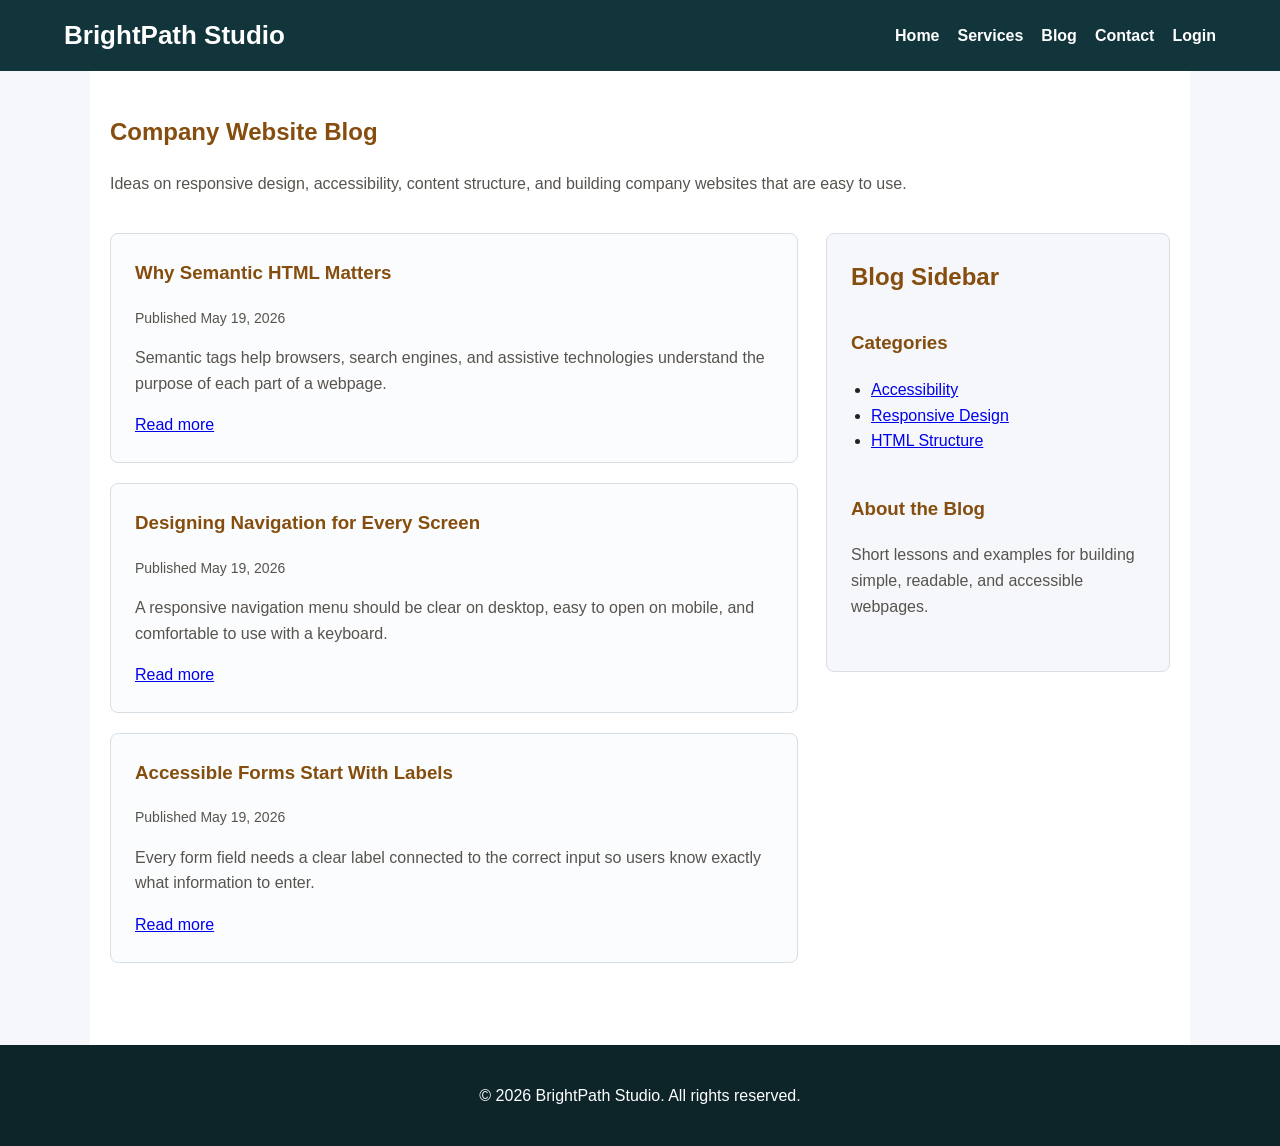
<file: blog.html>
<!DOCTYPE html>
<html lang="en">
<head>
  <meta charset="UTF-8">
  <meta name="viewport" content="width=device-width, initial-scale=1.0">
  <title>Blog | BrightPath Studio</title>
  <link rel="stylesheet" href="styles.css">
</head>
<body class="blog-page">
  <header>
    <nav aria-label="Main navigation">
      <h1>BrightPath Studio</h1>
      <input type="checkbox" id="blog-menu-toggle" class="menu-toggle" aria-label="Open or close navigation menu">
      <label for="blog-menu-toggle" class="menu-button" aria-label="Toggle navigation menu">
        <span></span>
        <span></span>
        <span></span>
      </label>
      <div class="nav-links">
        <a href="index.html" title="Go to homepage">Home</a>
        <a href="index.html#services" title="Go to services section">Services</a>
        <a href="blog.html" title="Open blog page">Blog</a>
        <a href="contact.html" title="Open contact page">Contact</a>
        <a href="login.html" title="Open login page">Login</a>
      </div>
    </nav>
  </header>

  <main>
    <section class="blog-intro" aria-labelledby="blog-heading">
      <h2 id="blog-heading">Company Website Blog</h2>
      <p>Ideas on responsive design, accessibility, content structure, and building company websites that are easy to use.</p>
    </section>

    <div class="blog-layout">
      <section class="blog-posts" aria-label="Blog posts">
        <article class="blog-card">
          <h3>Why Semantic HTML Matters</h3>
          <p class="post-meta">Published May 19, 2026</p>
          <p>Semantic tags help browsers, search engines, and assistive technologies understand the purpose of each part of a webpage.</p>
          <a href="#" aria-label="Read more about why semantic HTML matters" title="Read more about semantic HTML">Read more</a>
        </article>

        <article class="blog-card">
          <h3>Designing Navigation for Every Screen</h3>
          <p class="post-meta">Published May 19, 2026</p>
          <p>A responsive navigation menu should be clear on desktop, easy to open on mobile, and comfortable to use with a keyboard.</p>
          <a href="#" aria-label="Read more about designing navigation for every screen" title="Read more about responsive navigation">Read more</a>
        </article>

        <article class="blog-card">
          <h3>Accessible Forms Start With Labels</h3>
          <p class="post-meta">Published May 19, 2026</p>
          <p>Every form field needs a clear label connected to the correct input so users know exactly what information to enter.</p>
          <a href="#" aria-label="Read more about accessible forms and labels" title="Read more about accessible forms">Read more</a>
        </article>
      </section>

      <aside class="blog-sidebar" aria-labelledby="sidebar-heading">
        <h2 id="sidebar-heading">Blog Sidebar</h2>

        <section>
          <h3>Categories</h3>
          <ul>
            <li><a href="#" title="View accessibility posts">Accessibility</a></li>
            <li><a href="#" title="View responsive design posts">Responsive Design</a></li>
            <li><a href="#" title="View HTML structure posts">HTML Structure</a></li>
          </ul>
        </section>

        <section>
          <h3>About the Blog</h3>
          <p>Short lessons and examples for building simple, readable, and accessible webpages.</p>
        </section>
      </aside>
    </div>
  </main>

  <footer>
    <p>&copy; 2026 BrightPath Studio. All rights reserved.</p>
  </footer>
</body>
</html>
</file>
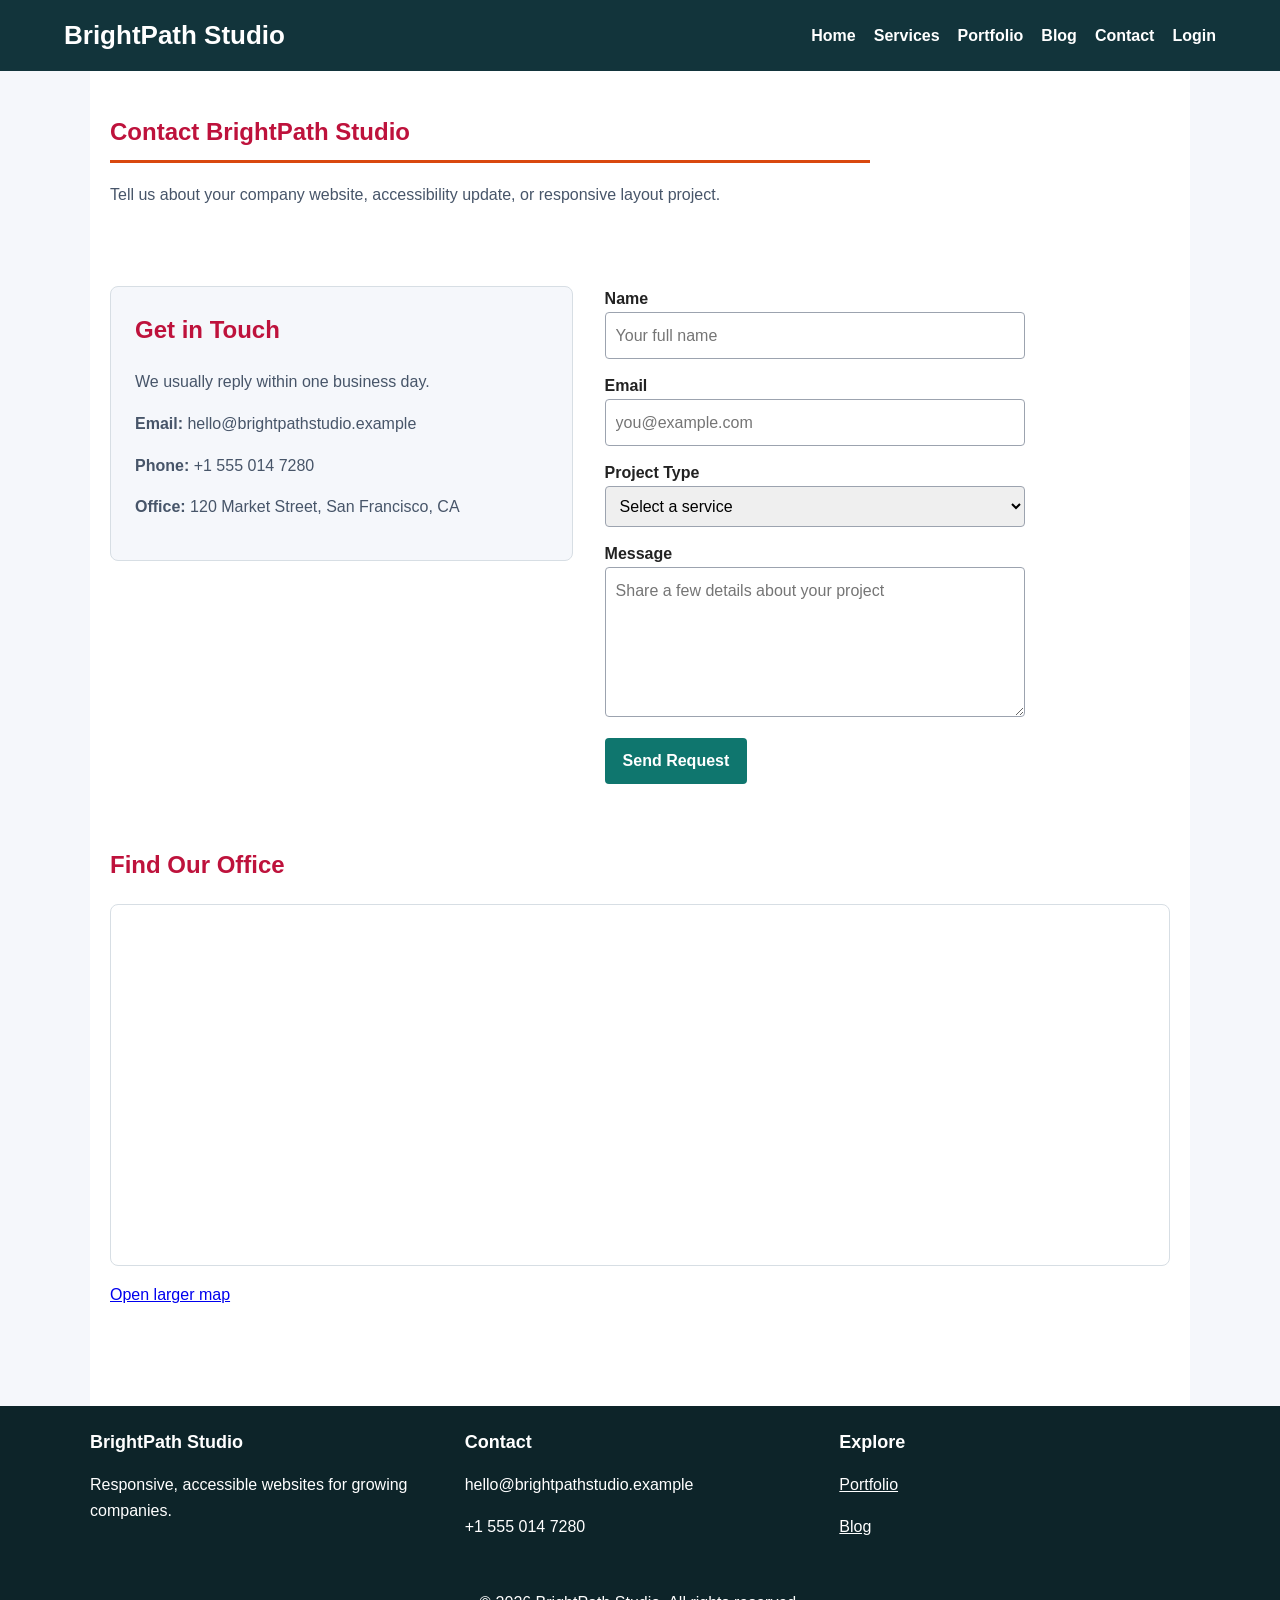
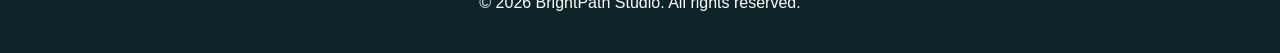
<file: contact.html>
<!DOCTYPE html>
<html lang="en">
<head>
  <meta charset="UTF-8">
  <meta name="viewport" content="width=device-width, initial-scale=1.0">
  <title>Contact | BrightPath Studio</title>
  <link rel="stylesheet" href="styles.css">
</head>
<body class="contact-page">
  <header>
    <nav aria-label="Main navigation">
      <h1>BrightPath Studio</h1>
      <input type="checkbox" id="contact-menu-toggle" class="menu-toggle" aria-label="Open or close navigation menu">
      <label for="contact-menu-toggle" class="menu-button" aria-label="Toggle navigation menu">
        <span></span>
        <span></span>
        <span></span>
      </label>
      <div class="nav-links">
        <a href="index.html" title="Go to homepage">Home</a>
        <a href="index.html#services" title="Go to services section">Services</a>
        <a href="portfolio.html" title="Open portfolio page">Portfolio</a>
        <a href="blog.html" title="Open blog page">Blog</a>
        <a href="contact.html" title="Open contact page">Contact</a>
        <a href="login.html" title="Open login page">Login</a>
      </div>
    </nav>
  </header>

  <main>
    <section class="contact-hero" aria-labelledby="contact-heading">
      <h2 id="contact-heading">Contact BrightPath Studio</h2>
      <p>Tell us about your company website, accessibility update, or responsive layout project.</p>
    </section>

    <section class="contact-layout" aria-label="Contact information and form">
      <div class="contact-details">
        <h2>Get in Touch</h2>
        <p>We usually reply within one business day.</p>
        <address>
          <p><strong>Email:</strong> hello@brightpathstudio.example</p>
          <p><strong>Phone:</strong> +1 555 014 7280</p>
          <p><strong>Office:</strong> 120 Market Street, San Francisco, CA</p>
        </address>
      </div>

      <form action="#" method="post" aria-label="Contact form">
        <div>
          <label for="contact-name">Name</label>
          <input type="text" id="contact-name" name="name" autocomplete="name" placeholder="Your full name" title="Enter your full name" required>
        </div>

        <div>
          <label for="contact-email">Email</label>
          <input type="email" id="contact-email" name="email" autocomplete="email" placeholder="you@example.com" title="Enter your email address" required>
        </div>

        <div>
          <label for="contact-service">Project Type</label>
          <select id="contact-service" name="service" title="Choose a project type" required>
            <option value="">Select a service</option>
            <option value="website-design">Website Design</option>
            <option value="accessibility">Accessibility Review</option>
            <option value="responsive-layout">Responsive Layout</option>
            <option value="website-refresh">Website Refresh</option>
          </select>
        </div>

        <div>
          <label for="contact-message">Message</label>
          <textarea id="contact-message" name="message" rows="5" placeholder="Share a few details about your project" title="Enter your project message" required></textarea>
        </div>

        <button type="submit" aria-label="Send contact request" title="Send contact request">Send Request</button>
      </form>
    </section>

    <section class="map-section" aria-labelledby="map-heading">
      <h2 id="map-heading">Find Our Office</h2>
      <div class="map-wrapper">
        <iframe
          title="Map showing BrightPath Studio office area in San Francisco"
          src="https://www.openstreetmap.org/export/embed.html?bbox=-122.4215%2C37.7730%2C-122.4115%2C37.7830&amp;layer=mapnik&amp;marker=37.7780%2C-122.4167"
          loading="lazy"
        ></iframe>
      </div>
      <p><a href="https://www.openstreetmap.org/?mlat=37.7780&amp;mlon=-122.4167#map=15/37.7780/-122.4167" title="Open map in a new browser tab">Open larger map</a></p>
    </section>
  </main>

  <footer>
    <section class="footer-sections" aria-label="Footer sections">
      <div>
        <h2>BrightPath Studio</h2>
        <p>Responsive, accessible websites for growing companies.</p>
      </div>
      <div>
        <h2>Contact</h2>
        <p>hello@brightpathstudio.example</p>
        <p>+1 555 014 7280</p>
      </div>
      <div>
        <h2>Explore</h2>
        <p><a href="portfolio.html">Portfolio</a></p>
        <p><a href="blog.html">Blog</a></p>
      </div>
    </section>
    <p>&copy; 2026 BrightPath Studio. All rights reserved.</p>
  </footer>
</body>
</html>
</file>
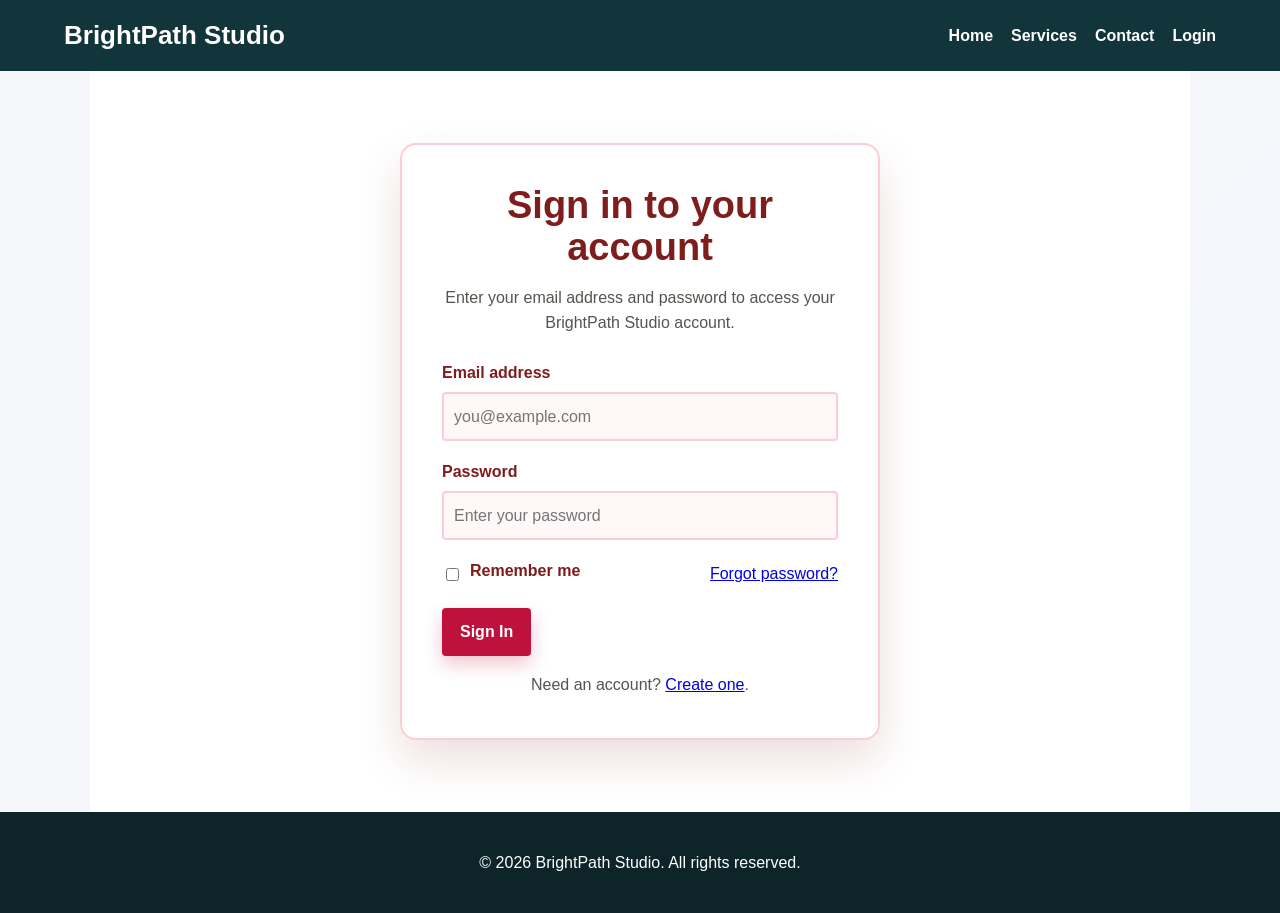
<file: login.html>
<!DOCTYPE html>
<html lang="en">
<head>
  <meta charset="UTF-8">
  <meta name="viewport" content="width=device-width, initial-scale=1.0">
  <title>Login | BrightPath Studio</title>
  <link rel="stylesheet" href="styles.css">
</head>
<body class="login-page">
  <header>
    <nav aria-label="Main navigation">
      <h1>BrightPath Studio</h1>
      <input type="checkbox" id="login-menu-toggle" class="menu-toggle" aria-label="Open or close navigation menu">
      <label for="login-menu-toggle" class="menu-button" aria-label="Toggle navigation menu">
        <span></span>
        <span></span>
        <span></span>
      </label>
      <div class="nav-links">
        <a href="index.html" title="Go to homepage">Home</a>
        <a href="index.html#services" title="Go to services section">Services</a>
        <a href="contact.html" title="Open contact page">Contact</a>
        <a href="login.html" title="Open login page">Login</a>
      </div>
    </nav>
  </header>

  <main class="login-main">
    <section class="login-panel" aria-labelledby="login-heading">
      <h2 id="login-heading">Sign in to your account</h2>
      <p id="login-help">Enter your email address and password to access your BrightPath Studio account.</p>

      <form action="#" method="post" aria-describedby="login-help">
        <div>
          <label for="login-email">Email address</label>
          <input
            type="email"
            id="login-email"
            name="email"
            autocomplete="email"
            placeholder="you@example.com"
            title="Enter your account email address"
            required
          >
        </div>

        <div>
          <label for="login-password">Password</label>
          <input
            type="password"
            id="login-password"
            name="password"
            autocomplete="current-password"
            placeholder="Enter your password"
            title="Enter your account password"
            required
            minlength="8"
          >
        </div>

        <div class="form-row">
          <div class="checkbox-field">
            <input type="checkbox" id="remember-me" name="remember-me" aria-label="Remember this device">
            <label for="remember-me">Remember me</label>
          </div>
          <a href="#" aria-label="Recover your forgotten password" title="Forgot password">Forgot password?</a>
        </div>

        <button type="submit" aria-label="Sign in to your account" title="Sign in">Sign In</button>
      </form>

      <p class="signup-text">Need an account? <a href="#" aria-label="Create a new BrightPath Studio account" title="Create account">Create one</a>.</p>
    </section>
  </main>

  <footer>
    <p>&copy; 2026 BrightPath Studio. All rights reserved.</p>
  </footer>
</body>
</html>
</file>
<file: styles.css>
* {
  box-sizing: border-box;
}

body {
  margin: 0;
  font-family: Arial, Helvetica, sans-serif;
  line-height: 1.6;
  color: #222;
  background-color: #f5f7fb;
}

img,
iframe {
  max-width: 100%;
}

header {
  background-color: #12343b;
  color: #fff;
  padding: 20px clamp(16px, 5vw, 64px);
}

header h1 {
  margin: 0;
  font-size: 26px;
  line-height: 1.2;
}

nav {
  display: flex;
  align-items: center;
  justify-content: space-between;
  flex-wrap: wrap;
  gap: 16px;
  position: relative;
}

nav h1 {
  display: flex;
  align-items: center;
  gap: 10px;
  min-width: 0;
}

.brand-logo {
  display: inline-grid;
  flex: 0 0 auto;
  width: 42px;
  height: 42px;
  place-items: center;
  border: 2px solid rgba(255, 255, 255, 0.72);
  border-radius: 12px;
  color: #0f172a;
  background: linear-gradient(135deg, #fef3c7 0%, #93c5fd 100%);
  box-shadow: 0 8px 20px rgba(15, 23, 42, 0.22);
  font-size: 15px;
  font-weight: 800;
  line-height: 1;
}

.home-logo {
  background: linear-gradient(135deg, #cffafe 0%, #fce7f3 100%);
}

.freelance-logo {
  background: linear-gradient(135deg, #ddd6fe 0%, #ccfbf1 100%);
}

.hospital-logo {
  background: linear-gradient(135deg, #ccfbf1 0%, #fecaca 100%);
}

.dashboard-logo {
  background: linear-gradient(135deg, #bbf7d0 0%, #bfdbfe 100%);
}

.nav-links {
  display: flex;
  gap: 18px;
  flex-wrap: wrap;
}

nav a {
  color: #fff;
  text-decoration: none;
  font-weight: bold;
}

nav a:hover {
  text-decoration: underline;
}

.menu-toggle {
  position: absolute;
  width: 1px;
  height: 1px;
  overflow: hidden;
  clip: rect(0 0 0 0);
  clip-path: inset(50%);
  white-space: nowrap;
}

.menu-button {
  display: none;
  width: 44px;
  height: 44px;
  align-items: center;
  justify-content: center;
  flex-direction: column;
  gap: 6px;
  border: 1px solid rgba(255, 255, 255, 0.45);
  border-radius: 4px;
  cursor: pointer;
}

.menu-button span {
  display: block;
  width: 22px;
  height: 2px;
  background-color: #fff;
}

.menu-toggle:focus + .menu-button {
  outline: 3px solid #f4b942;
  outline-offset: 3px;
}

main {
  width: min(100%, 1100px);
  max-width: 1100px;
  margin: 0 auto;
  padding: 0 20px 40px;
  background-color: #fff;
}

section {
  padding: 42px 0;
}

h2 {
  margin-top: 0;
  color: #12343b;
}

.section-intro {
  max-width: 680px;
  margin-top: -8px;
  margin-bottom: 24px;
  color: #46565d;
}

section > h2,
section > .section-intro {
  max-width: 760px;
}

.hero {
  display: grid;
  grid-template-columns: minmax(0, 1.1fr) minmax(280px, 0.9fr);
  gap: 32px;
  align-items: center;
  min-height: 420px;
}

.hero h2 {
  margin-bottom: 12px;
  font-size: clamp(34px, 5vw, 56px);
  line-height: 1.05;
}

.hero p {
  max-width: 620px;
  font-size: 18px;
}

.hero-actions {
  display: flex;
  gap: 12px;
  flex-wrap: wrap;
  margin-top: 24px;
}

.button-link {
  display: inline-block;
  padding: 11px 18px;
  border-radius: 4px;
  color: #fff;
  background-color: #12343b;
  text-decoration: none;
  font-weight: bold;
}

.button-link.secondary {
  color: #12343b;
  background-color: #e7eef0;
}

.two-column-layout {
  display: grid;
  grid-template-columns: repeat(2, minmax(0, 1fr));
  gap: 24px;
}

.services-grid {
  display: grid;
  grid-template-columns: repeat(3, minmax(0, 1fr));
  gap: 20px;
}

.service-card {
  display: flex;
  flex-direction: column;
  overflow: hidden;
  min-height: 230px;
  padding: 0 22px 22px;
  border: 1px solid #d7dee4;
  border-radius: 8px;
  background-color: #fbfcfd;
}

.service-card::before {
  margin-right: -22px;
  margin-left: -22px;
}

.service-card:nth-child(1)::before {
  background-image: url("https://images.unsplash.com/photo-1467232004584-a241de8bcf5d?auto=format&fit=crop&w=700&q=80");
}

.service-card:nth-child(2)::before {
  background-image: url("https://images.unsplash.com/photo-1455390582262-044cdead277a?auto=format&fit=crop&w=700&q=80");
}

.service-card:nth-child(3)::before {
  background-image: url("https://images.unsplash.com/photo-1516321318423-f06f85e504b3?auto=format&fit=crop&w=700&q=80");
}

.service-card:nth-child(4)::before {
  background-image: url("https://images.unsplash.com/photo-1519389950473-47ba0277781c?auto=format&fit=crop&w=700&q=80");
}

.service-card:nth-child(5)::before {
  background-image: url("https://images.unsplash.com/photo-1460925895917-afdab827c52f?auto=format&fit=crop&w=700&q=80");
}

.service-card:nth-child(6)::before {
  background-image: url("https://images.unsplash.com/photo-1497366811353-6870744d04b2?auto=format&fit=crop&w=700&q=80");
}

.service-card h3 {
  margin-top: 0;
  color: #12343b;
}

.service-card p {
  flex: 1;
}

.service-card a {
  width: fit-content;
  font-weight: bold;
  color: #12343b;
}

.image-section img {
  display: block;
  width: 100%;
  height: auto;
  max-height: 420px;
  object-fit: cover;
  border-radius: 4px;
}

form {
  display: grid;
  gap: 14px;
  width: 100%;
  max-width: 420px;
}

label {
  font-weight: bold;
}

input,
select,
textarea {
  width: 100%;
  box-sizing: border-box;
  padding: 10px;
  border: 1px solid #9ca3af;
  border-radius: 4px;
  font: inherit;
}

input:focus,
select:focus,
textarea:focus,
button:focus,
a:focus {
  outline: 3px solid #f4b942;
  outline-offset: 3px;
}

button {
  width: fit-content;
  padding: 10px 18px;
  border: 0;
  border-radius: 4px;
  color: #fff;
  background-color: #12343b;
  font: inherit;
  font-weight: bold;
  cursor: pointer;
}

button:hover {
  background-color: #1f5964;
}

footer {
  background-color: #0d2429;
  color: #fff;
  text-align: center;
  padding: 22px;
}

.home-page {
  font-family: Arial, Helvetica, sans-serif;
  background-color: #eef6f8;
}

.home-theme-button {
  display: inline-flex;
  align-items: center;
  justify-content: center;
  position: fixed;
  right: 18px;
  bottom: 18px;
  z-index: 20;
  min-height: 44px;
  padding: 10px 14px;
  border: 1px solid #bae6fd;
  border-radius: 999px;
  color: #fff;
  background: linear-gradient(135deg, #155e75, #9f1239);
  box-shadow: 0 14px 32px rgba(21, 94, 117, 0.24);
  font-size: 14px;
  font-weight: bold;
  line-height: 1.1;
  white-space: nowrap;
}

.home-page .theme-toggle:checked + .home-theme-button {
  border-color: #93c5fd;
  color: #fff;
  background: linear-gradient(135deg, #2563eb, #0e7490);
  font-size: 0;
}

.home-page .theme-toggle:checked + .home-theme-button::before {
  content: "Light Mode";
  font-size: 14px;
}

.home-page header {
  background-color: #155e75;
}

.home-page nav h1 {
  font-size: 28px;
  letter-spacing: 0;
}

.home-page .nav-links a {
  display: inline-block;
  padding: 8px 10px;
  border-radius: 4px;
}

.home-page .nav-links a:hover {
  color: #155e75;
  background-color: #fff;
  text-decoration: none;
}

.home-page main {
  background-color: #fff;
}

.home-page .hero {
  margin-right: -20px;
  margin-left: -20px;
  padding: 64px 20px;
  background:
    linear-gradient(90deg, rgba(224, 242, 254, 0.96) 0%, rgba(224, 242, 254, 0.86) 48%, rgba(224, 242, 254, 0.72) 100%),
    url("https://images.unsplash.com/photo-1497366754035-f200968a6e72?auto=format&fit=crop&w=1600&q=80");
  background-position: center;
  background-size: cover;
}

.home-page .hero h2 {
  color: #134e4a;
  font-size: clamp(36px, 6vw, 60px);
}

.home-page .hero p {
  color: #334155;
  font-size: 19px;
}

.home-page .button-link {
  border: 2px solid #9f1239;
  border-radius: 6px;
  background-color: #9f1239;
}

.home-page .button-link:hover {
  background-color: #881337;
}

.home-page .button-link.secondary {
  border-color: #155e75;
  background-color: #ecfeff;
}

.home-page .button-link.secondary:hover {
  color: #fff;
  background-color: #155e75;
}

.home-page #about,
.home-page #services,
.home-page #work,
.home-page #contact {
  margin-right: -20px;
  margin-left: -20px;
  padding-right: 20px;
  padding-left: 20px;
}

.home-page #about > h2,
.home-page #services > h2,
.home-page #work > h2,
.home-page #contact > h2,
.freelance-page #services > h2,
.freelance-page #how-it-works h2,
.hospital-page #departments > h2,
.hospital-page #doctors > h2,
.hospital-page #appointment > h2,
.hospital-page #contact h2 {
  width: fit-content;
  padding-bottom: 10px;
  border-bottom: 4px solid currentColor;
}

.home-page #about {
  background:
    linear-gradient(rgba(248, 250, 252, 0.92), rgba(248, 250, 252, 0.92)),
    url("https://images.unsplash.com/photo-1557804506-669a67965ba0?auto=format&fit=crop&w=1400&q=80");
  background-position: center;
  background-size: cover;
}

.home-page .two-column-layout section {
  padding: 24px;
  border: 2px solid #bae6fd;
  border-radius: 10px;
  background-color: #f0f9ff;
}

.home-page #services {
  background:
    linear-gradient(rgba(255, 255, 255, 0.94), rgba(255, 255, 255, 0.94)),
    url("https://images.unsplash.com/photo-1556761175-b413da4baf72?auto=format&fit=crop&w=1400&q=80");
  background-position: center;
  background-size: cover;
}

.home-page .service-card {
  border: 2px solid #cbd5e1;
  border-radius: 10px;
  background-color: #f8fafc;
  box-shadow: 0 10px 20px rgba(21, 94, 117, 0.08);
}

.home-page .service-card h3 {
  color: #155e75;
}

.home-page .service-card a {
  display: inline-block;
  padding: 8px 12px;
  border-radius: 6px;
  color: #fff;
  background-color: #155e75;
  text-decoration: none;
}

.home-page .service-card a:hover {
  background-color: #134e4a;
}

.home-page #work {
  background-color: #ecfeff;
}

.home-page #work img {
  border: 4px solid #bae6fd;
  border-radius: 12px;
}

.home-page #contact {
  background:
    linear-gradient(rgba(253, 242, 248, 0.92), rgba(253, 242, 248, 0.92)),
    url("https://images.unsplash.com/photo-1516321497487-e288fb19713f?auto=format&fit=crop&w=1400&q=80");
  background-position: center;
  background-size: cover;
}

.home-page #contact form {
  margin-top: 20px;
  padding: 24px;
  border: 2px solid #fbcfe8;
  border-radius: 12px;
  background-color: #fff;
}

.home-page footer {
  background-color: #083344;
  color: #cffafe;
}

.home-page:has(#home-theme-toggle:checked) {
  background:
    linear-gradient(135deg, #020617 0%, #0f172a 54%, #083344 100%);
}

.home-page:has(#home-theme-toggle:checked) header,
.home-page:has(#home-theme-toggle:checked) footer {
  background-color: #020617;
}

.home-page:has(#home-theme-toggle:checked) main {
  background-color: #07111f;
}

.home-page:has(#home-theme-toggle:checked) .hero {
  background:
    linear-gradient(90deg, rgba(2, 6, 23, 0.92), rgba(15, 23, 42, 0.86), rgba(8, 51, 68, 0.78)),
    url("https://images.unsplash.com/photo-1497366754035-f200968a6e72?auto=format&fit=crop&w=1600&q=80");
  background-position: center;
  background-size: cover;
}

.home-page:has(#home-theme-toggle:checked) #about,
.home-page:has(#home-theme-toggle:checked) #services,
.home-page:has(#home-theme-toggle:checked) #work,
.home-page:has(#home-theme-toggle:checked) #contact {
  background:
    linear-gradient(rgba(15, 23, 42, 0.9), rgba(8, 51, 68, 0.9)),
    url("https://images.unsplash.com/photo-1556761175-b413da4baf72?auto=format&fit=crop&w=1400&q=80");
  background-position: center;
  background-size: cover;
}

.home-page:has(#home-theme-toggle:checked) main h2,
.home-page:has(#home-theme-toggle:checked) main h3 {
  color: #bae6fd;
}

.home-page:has(#home-theme-toggle:checked) main p,
.home-page:has(#home-theme-toggle:checked) label {
  color: #dbeafe;
}

.home-page:has(#home-theme-toggle:checked) .hero h2 {
  color: #f8fafc;
  text-shadow: 0 2px 14px rgba(0, 0, 0, 0.36);
}

.home-page:has(#home-theme-toggle:checked) .hero p {
  color: #e0f2fe;
}

.home-page:has(#home-theme-toggle:checked) .service-card,
.home-page:has(#home-theme-toggle:checked) .two-column-layout section,
.home-page:has(#home-theme-toggle:checked) #contact form {
  border-color: rgba(186, 230, 253, 0.34);
  background-color: rgba(15, 23, 42, 0.92);
  box-shadow: 0 18px 38px rgba(0, 0, 0, 0.24);
}

.home-page:has(#home-theme-toggle:checked) .service-card a {
  background-color: #0e7490;
}

.home-page:has(#home-theme-toggle:checked) input,
.home-page:has(#home-theme-toggle:checked) textarea {
  border-color: rgba(186, 230, 253, 0.42);
  color: #f8fafc;
  background-color: rgba(15, 23, 42, 0.86);
}

.home-page:has(#home-theme-toggle:checked) input::placeholder,
.home-page:has(#home-theme-toggle:checked) textarea::placeholder {
  color: #94a3b8;
}

.login-page {
  min-height: 100vh;
  display: flex;
  flex-direction: column;
  background:
    linear-gradient(rgba(245, 247, 251, 0.9), rgba(245, 247, 251, 0.9)),
    linear-gradient(135deg, #fff1f2, #e0f2fe);
}

.login-main {
  width: 100%;
  flex: 1;
  display: grid;
  place-items: center;
  padding: clamp(32px, 8vw, 72px) 20px;
}

.login-panel {
  width: min(100%, 480px);
  padding: clamp(24px, 5vw, 40px);
  border: 2px solid #fecdd3;
  border-radius: 16px;
  background-color: #fff;
  box-shadow: 0 20px 45px rgba(127, 29, 29, 0.14);
}

.login-panel h2 {
  margin-bottom: 10px;
  font-size: clamp(28px, 6vw, 38px);
  line-height: 1.1;
  text-align: center;
}

.login-panel p {
  text-align: center;
}

.login-panel form {
  display: grid;
  gap: 18px;
  max-width: none;
  margin-top: 24px;
}

.login-panel label {
  display: block;
  margin-bottom: 6px;
  color: #7f1d1d;
}

.login-panel input[type="email"],
.login-panel input[type="password"] {
  min-height: 48px;
  border: 2px solid #fecdd3;
  background-color: #fff7f8;
}

.login-panel input:focus {
  border-color: #be123c;
}

.form-row {
  display: flex;
  align-items: center;
  justify-content: space-between;
  gap: 16px;
  flex-wrap: wrap;
}

.checkbox-field {
  display: flex;
  align-items: center;
  gap: 8px;
}

.checkbox-field input {
  width: auto;
}

.login-panel button {
  width: 100%;
  min-height: 48px;
  border-radius: 8px;
  box-shadow: 0 8px 18px rgba(190, 18, 60, 0.24);
  transition: background-color 0.2s ease, box-shadow 0.2s ease, transform 0.2s ease;
}

.login-panel button:hover {
  box-shadow: 0 12px 24px rgba(190, 18, 60, 0.32);
  transform: translateY(-2px);
}

.signup-text {
  margin-bottom: 0;
}

.blog-intro {
  padding-bottom: 20px;
}

.blog-layout {
  display: grid;
  grid-template-columns: minmax(0, 2fr) minmax(240px, 1fr);
  gap: 28px;
  padding-bottom: 42px;
}

.blog-posts {
  display: grid;
  gap: 20px;
  padding: 0;
}

.blog-card {
  padding: 24px;
  border: 1px solid #d7dee4;
  border-radius: 8px;
  background-color: #fbfcfd;
}

.blog-card h3 {
  margin-top: 0;
  color: #12343b;
}

.post-meta {
  color: #5d6b73;
  font-size: 14px;
}

.blog-sidebar {
  align-self: start;
  padding: 24px;
  border: 1px solid #d7dee4;
  border-radius: 8px;
  background-color: #f5f7fb;
}

.blog-sidebar section {
  padding: 12px 0;
}

.blog-sidebar h2,
.blog-sidebar h3 {
  margin-top: 0;
  color: #12343b;
}

.blog-sidebar ul {
  padding-left: 20px;
}

.portfolio-hero {
  padding-bottom: 20px;
}

.portfolio-hero p {
  max-width: 720px;
}

.portfolio-grid {
  display: grid;
  grid-template-columns: repeat(3, minmax(0, 1fr));
  gap: 22px;
}

.portfolio-card {
  overflow: hidden;
  border: 1px solid #d7dee4;
  border-radius: 8px;
  background-color: #fbfcfd;
}

.portfolio-card img {
  display: block;
  width: 100%;
  height: 210px;
  object-fit: cover;
}

.portfolio-card div {
  padding: 20px;
}

.portfolio-card h3 {
  margin-top: 0;
  color: #12343b;
}

.contact-hero {
  padding-bottom: 20px;
}

.contact-hero p {
  max-width: 720px;
}

.contact-layout {
  display: grid;
  grid-template-columns: minmax(0, 0.9fr) minmax(280px, 1.1fr);
  gap: 32px;
  align-items: start;
}

.contact-details {
  padding: 24px;
  border: 1px solid #d7dee4;
  border-radius: 8px;
  background-color: #f5f7fb;
}

.contact-details address {
  font-style: normal;
}

.map-section {
  padding-top: 20px;
}

.map-wrapper {
  overflow: hidden;
  border: 1px solid #d7dee4;
  border-radius: 8px;
}

.map-wrapper iframe {
  display: block;
  width: 100%;
  height: 360px;
  border: 0;
}

.footer-sections {
  display: grid;
  grid-template-columns: repeat(3, minmax(0, 1fr));
  gap: 24px;
  max-width: 1100px;
  margin: 0 auto;
  padding: 0 0 18px;
  text-align: left;
}

.footer-sections h2 {
  color: #fff;
  font-size: 18px;
}

.footer-sections a {
  color: #fff;
}

.hospital-header {
  background-color: #0d4f5c;
}

.hospital-page {
  background-color: #eaf7f6;
  font-family: Arial, Helvetica, sans-serif;
}

.hospital-page main {
  background-color: #fff;
}

.hospital-nav .nav-links {
  align-items: center;
  gap: 10px;
}

.hospital-nav .nav-links a {
  display: inline-block;
  padding: 8px 12px;
  border-radius: 6px;
  transition: background-color 0.2s ease, color 0.2s ease;
}

.hospital-nav .nav-links a:hover {
  color: #0d4f5c;
  background-color: #fff;
  text-decoration: none;
}

@media (max-width: 980px) {
  .hospital-nav {
    display: grid;
    grid-template-columns: 1fr auto auto;
    align-items: center;
  }

  .hospital-nav .menu-button,
  .hospital-nav .theme-toggle-button {
    display: flex;
  }

  .hospital-nav .theme-toggle-button {
    position: static;
    align-items: center;
    justify-content: center;
    min-height: 44px;
    padding: 8px 12px;
    border-radius: 8px;
    box-shadow: none;
    font-size: 14px;
    line-height: 1.1;
    white-space: nowrap;
  }

  .hospital-nav .nav-links {
    display: none;
    grid-column: 1 / -1;
    width: 100%;
    padding-top: 14px;
    flex-direction: column;
    gap: 0;
  }

  .hospital-nav .nav-links a {
    display: block;
    padding: 12px;
    border-top: 1px solid rgba(255, 255, 255, 0.2);
    border-radius: 6px;
  }

  .hospital-nav .menu-toggle:checked ~ .nav-links {
    display: flex;
  }
}

.hospital-hero {
  display: grid;
  grid-template-columns: minmax(0, 1.1fr) minmax(280px, 0.9fr);
  gap: 32px;
  align-items: center;
  min-height: 430px;
  margin-right: -20px;
  margin-left: -20px;
  padding: 64px 20px;
  background-color: #ecfeff;
}

.hospital-hero h2 {
  margin-bottom: 14px;
  color: #0f766e;
  font-size: clamp(34px, 5vw, 54px);
  line-height: 1.08;
}

.hospital-hero p {
  color: #334155;
  font-size: 18px;
}

.hospital-page .button-link {
  border: 2px solid #0d4f5c;
  border-radius: 6px;
  background-color: #0d4f5c;
  transition: background-color 0.2s ease, transform 0.2s ease;
}

.hospital-page .button-link:hover {
  background-color: #083f49;
  transform: translateY(-2px);
}

.hospital-page .button-link.secondary {
  color: #0d4f5c;
  background-color: #e0f2fe;
}

.hospital-page .button-link.secondary:hover {
  color: #fff;
  background-color: #0d4f5c;
}

.eyebrow {
  margin: 0 0 10px;
  color: #0d4f5c;
  font-weight: bold;
  text-transform: uppercase;
}

.emergency-strip {
  display: flex;
  align-items: center;
  justify-content: space-between;
  gap: 20px;
  margin: 28px 0;
  padding: 24px;
  border: 3px solid #fecaca;
  border-radius: 8px;
  color: #fff;
  background-color: #b42318;
}

.emergency-strip h2,
.emergency-strip p {
  margin: 0;
  color: #fff;
}

.emergency-strip a {
  color: #fff;
  font-size: 22px;
  font-weight: bold;
}

.hospital-grid,
.doctor-list {
  display: grid;
  grid-template-columns: repeat(4, minmax(0, 1fr));
  gap: 20px;
}

.hospital-page #departments,
.hospital-page #doctors,
.hospital-page .two-column-layout,
.hospital-page #appointment,
.hospital-page #contact {
  margin-right: -20px;
  margin-left: -20px;
  padding-right: 20px;
  padding-left: 20px;
}

.hospital-page #departments {
  background:
    linear-gradient(rgba(240, 253, 250, 0.94), rgba(240, 253, 250, 0.94)),
    url("https://images.unsplash.com/photo-1538108149393-fbbd81895907?auto=format&fit=crop&w=1400&q=80");
  background-position: center;
  background-size: cover;
}

.hospital-page #doctors {
  background:
    linear-gradient(rgba(248, 250, 252, 0.94), rgba(248, 250, 252, 0.94)),
    url("https://images.unsplash.com/photo-1581056771107-24ca5f033842?auto=format&fit=crop&w=1400&q=80");
  background-position: center;
  background-size: cover;
}

.hospital-page #appointment {
  background:
    linear-gradient(rgba(239, 246, 255, 0.94), rgba(239, 246, 255, 0.94)),
    url("https://images.unsplash.com/photo-1576091160399-112ba8d25d1d?auto=format&fit=crop&w=1400&q=80");
  background-position: center;
  background-size: cover;
}

.hospital-page #contact {
  background:
    linear-gradient(rgba(240, 253, 244, 0.94), rgba(240, 253, 244, 0.94)),
    url("https://images.unsplash.com/photo-1519494026892-80bbd2d6fd0d?auto=format&fit=crop&w=1400&q=80");
  background-position: center;
  background-size: cover;
}

.doctor-list {
  grid-template-columns: repeat(3, minmax(0, 1fr));
}

.hospital-card,
.doctor-card {
  overflow: hidden;
  padding: 22px;
  border: 2px solid #99f6e4;
  border-radius: 14px;
  background-color: #fff;
  box-shadow: 0 12px 26px rgba(13, 79, 92, 0.1);
}

.hospital-card {
  display: flex;
  flex-direction: column;
  padding: 0 22px 22px;
}

.hospital-card::before {
  content: "";
  display: block;
  height: 128px;
  margin: 0 -22px 18px;
  background-position: center;
  background-size: cover;
}

.hospital-card:nth-child(1)::before {
  background-image: url("https://images.unsplash.com/photo-1628348068343-c6a848d2b6dd?auto=format&fit=crop&w=700&q=80");
}

.hospital-card:nth-child(2)::before {
  background-image: url("https://images.unsplash.com/photo-1559757148-5c350d0d3c56?auto=format&fit=crop&w=700&q=80");
}

.hospital-card:nth-child(3)::before {
  background-image: url("https://images.unsplash.com/photo-1579684385127-1ef15d508118?auto=format&fit=crop&w=700&q=80");
}

.hospital-card:nth-child(4)::before {
  background-image: url("https://images.unsplash.com/photo-1584515933487-779824d29309?auto=format&fit=crop&w=700&q=80");
}

.doctor-card {
  text-align: center;
}

.doctor-card img {
  display: block;
  width: 112px;
  height: 112px;
  margin: 0 auto 16px;
  padding: 4px;
  border: 3px solid #99f6e4;
  border-radius: 50%;
  background-color: #ecfeff;
  object-fit: cover;
}

.hospital-card h3,
.doctor-card h3 {
  margin-top: 0;
  color: #0d4f5c;
}

.hospital-page .two-column-layout section {
  padding: 24px;
  border: 2px solid #bae6fd;
  border-radius: 14px;
  background-color: #fff;
}

.hospital-page .two-column-layout {
  background:
    linear-gradient(rgba(13, 79, 92, 0.88), rgba(15, 118, 110, 0.84)),
    url("https://images.unsplash.com/photo-1519494026892-80bbd2d6fd0d?auto=format&fit=crop&w=1400&q=80");
  background-position: center;
  background-size: cover;
}

.hospital-page .two-column-layout .check-list {
  display: grid;
  gap: 14px;
  padding-left: 0;
  list-style: none;
}

.hospital-page .two-column-layout .check-list li {
  display: grid;
  grid-template-columns: 78px minmax(0, 1fr);
  align-items: center;
  gap: 14px;
  overflow: hidden;
  min-height: 78px;
  border: 1px solid #bae6fd;
  border-radius: 12px;
  color: #0d4f5c;
  background-color: #f8fafc;
  font-weight: bold;
}

.hospital-page .two-column-layout .check-list li::before {
  content: "";
  display: block;
  width: 78px;
  height: 78px;
  background-position: center;
  background-size: cover;
}

.hospital-page .two-column-layout .check-list li span {
  padding-right: 14px;
}

.hospital-page .two-column-layout .check-list li:nth-child(1)::before {
  background-image: url("https://images.unsplash.com/photo-1584515933487-779824d29309?auto=format&fit=crop&w=300&q=80");
}

.hospital-page .two-column-layout .check-list li:nth-child(2)::before {
  background-image: url("https://images.unsplash.com/photo-1579154204601-01588f351e67?auto=format&fit=crop&w=300&q=80");
}

.hospital-page .two-column-layout .check-list li:nth-child(3)::before {
  background-image: url("https://images.unsplash.com/photo-1587854692152-cbe660dbde88?auto=format&fit=crop&w=300&q=80");
}

.hospital-page .two-column-layout .check-list li:nth-child(4)::before {
  background-image: url("https://images.unsplash.com/photo-1576091160550-2173dba999ef?auto=format&fit=crop&w=300&q=80");
}

.check-list {
  padding-left: 20px;
}

.appointment-section form {
  max-width: 620px;
  margin-top: 20px;
  padding: 24px;
  border: 2px solid #bfdbfe;
  border-radius: 14px;
  background-color: #fff;
}

.hospital-contact {
  display: grid;
  grid-template-columns: minmax(0, 0.9fr) minmax(280px, 1.1fr);
  gap: 28px;
  align-items: start;
}

.hospital-contact address {
  font-style: normal;
}

.hospital-contact .map-wrapper {
  border: 3px solid #99f6e4;
  border-radius: 14px;
}

.hospital-page footer {
  background-color: #083344;
}

.hospital-page footer .footer-sections {
  align-items: start;
}

.hospital-page .theme-toggle:checked + .theme-toggle-button {
  font-size: 0;
}

.hospital-page .theme-toggle:checked + .theme-toggle-button::before {
  content: "Light Mode";
  font-size: 14px;
}

.hospital-page:has(.theme-toggle:checked) {
  background:
    linear-gradient(135deg, #041f24 0%, #0f172a 52%, #082f49 100%);
}

.hospital-page:has(.theme-toggle:checked) main {
  background-color: #07111f;
}

.hospital-page:has(.theme-toggle:checked) .hospital-header,
.hospital-page:has(.theme-toggle:checked) footer {
  background-color: #041f24;
}

.hospital-page:has(.theme-toggle:checked) main h2,
.hospital-page:has(.theme-toggle:checked) main h3 {
  color: #99f6e4;
}

.hospital-page:has(.theme-toggle:checked) main p,
.hospital-page:has(.theme-toggle:checked) main li,
.hospital-page:has(.theme-toggle:checked) address {
  color: #dbeafe;
}

.hospital-page:has(.theme-toggle:checked) .hospital-hero {
  background:
    linear-gradient(135deg, rgba(4, 31, 36, 0.92), rgba(15, 23, 42, 0.86)),
    url("https://images.unsplash.com/photo-1586773860418-d37222d8fce3?auto=format&fit=crop&w=1400&q=80");
  background-position: center;
  background-size: cover;
}

.hospital-page:has(.theme-toggle:checked) .hospital-hero .eyebrow {
  color: #fde68a;
}

.hospital-page:has(.theme-toggle:checked) .hospital-hero h2 {
  color: #f8fafc;
  text-shadow: 0 2px 14px rgba(0, 0, 0, 0.36);
}

.hospital-page:has(.theme-toggle:checked) .hospital-hero p {
  color: #e0f2fe;
}

.hospital-page:has(.theme-toggle:checked) #departments {
  background:
    linear-gradient(rgba(4, 47, 46, 0.92), rgba(15, 23, 42, 0.94)),
    url("https://images.unsplash.com/photo-1538108149393-fbbd81895907?auto=format&fit=crop&w=1400&q=80");
  background-position: center;
  background-size: cover;
}

.hospital-page:has(.theme-toggle:checked) #doctors {
  background:
    linear-gradient(rgba(15, 23, 42, 0.92), rgba(8, 47, 73, 0.94)),
    url("https://images.unsplash.com/photo-1581056771107-24ca5f033842?auto=format&fit=crop&w=1400&q=80");
  background-position: center;
  background-size: cover;
}

.hospital-page:has(.theme-toggle:checked) #appointment,
.hospital-page:has(.theme-toggle:checked) #contact {
  background:
    linear-gradient(rgba(15, 23, 42, 0.94), rgba(4, 31, 36, 0.94)),
    url("https://images.unsplash.com/photo-1576091160399-112ba8d25d1d?auto=format&fit=crop&w=1400&q=80");
  background-position: center;
  background-size: cover;
}

.hospital-page:has(.theme-toggle:checked) .hospital-card,
.hospital-page:has(.theme-toggle:checked) .doctor-card,
.hospital-page:has(.theme-toggle:checked) .two-column-layout section,
.hospital-page:has(.theme-toggle:checked) .appointment-section form {
  border-color: rgba(153, 246, 228, 0.38);
  background-color: rgba(15, 23, 42, 0.92);
  box-shadow: 0 18px 38px rgba(0, 0, 0, 0.26);
}

.hospital-page:has(.theme-toggle:checked) .two-column-layout section {
  background-color: rgba(15, 23, 42, 0.92);
}

.hospital-page:has(.theme-toggle:checked) .two-column-layout {
  background:
    linear-gradient(rgba(4, 31, 36, 0.9), rgba(15, 23, 42, 0.88)),
    url("https://images.unsplash.com/photo-1519494026892-80bbd2d6fd0d?auto=format&fit=crop&w=1400&q=80");
  background-position: center;
  background-size: cover;
}

.hospital-page:has(.theme-toggle:checked) .two-column-layout .check-list li {
  border-color: rgba(153, 246, 228, 0.36);
  color: #dbeafe;
  background-color: rgba(15, 23, 42, 0.88);
}

.hospital-page:has(.theme-toggle:checked) .appointment-section label {
  color: #99f6e4;
}

.hospital-page:has(.theme-toggle:checked) .appointment-section input,
.hospital-page:has(.theme-toggle:checked) .appointment-section select,
.hospital-page:has(.theme-toggle:checked) .appointment-section textarea {
  border-color: rgba(153, 246, 228, 0.44);
  color: #f8fafc;
  background-color: rgba(15, 23, 42, 0.86);
}

.hospital-page:has(.theme-toggle:checked) .appointment-section input::placeholder,
.hospital-page:has(.theme-toggle:checked) .appointment-section textarea::placeholder {
  color: #94a3b8;
}

.hospital-page:has(.theme-toggle:checked) .map-wrapper {
  border-color: rgba(153, 246, 228, 0.54);
}

.education-header {
  background-color: #1f4f7a;
}

.education-nav {
  padding: 4px 0;
}

.education-nav h1 {
  display: flex;
  align-items: center;
  gap: 10px;
  letter-spacing: 0;
}

.education-logo {
  display: inline-grid;
  flex: 0 0 auto;
  width: 42px;
  height: 42px;
  place-items: center;
  border: 2px solid rgba(255, 255, 255, 0.72);
  border-radius: 12px;
  color: #172554;
  background:
    linear-gradient(135deg, #fef3c7 0%, #93c5fd 100%);
  box-shadow: 0 8px 20px rgba(15, 23, 42, 0.22);
  font-size: 15px;
  font-weight: 800;
  line-height: 1;
}

.education-nav .nav-links {
  align-items: center;
  gap: 10px;
}

.education-nav .nav-links a {
  display: inline-block;
  padding: 8px 12px;
  border-radius: 8px;
  transition: background-color 0.2s ease, color 0.2s ease, transform 0.2s ease;
}

.education-nav .nav-links a:hover {
  color: #1f4f7a;
  background-color: #fff;
  text-decoration: none;
  transform: translateY(-2px);
}

.education-nav .menu-button {
  display: none;
  border-color: rgba(255, 255, 255, 0.7);
  transition: background-color 0.2s ease, transform 0.2s ease;
}

.education-nav .menu-button:hover {
  background-color: rgba(255, 255, 255, 0.14);
  transform: translateY(-2px);
}

@media (min-width: 981px) {
  .education-nav .menu-button {
    display: none !important;
  }
}

.education-page {
  background:
    linear-gradient(135deg, #07111f 0%, #0f172a 42%, #172554 100%);
  font-family: Inter, "Segoe UI", Roboto, Arial, sans-serif;
}

.theme-toggle {
  position: absolute;
  width: 1px;
  height: 1px;
  overflow: hidden;
  clip: rect(0 0 0 0);
  clip-path: inset(50%);
  white-space: nowrap;
}

.theme-toggle-button {
  display: none;
  position: fixed;
  right: 16px;
  bottom: 16px;
  z-index: 20;
  padding: 10px 14px;
  border: 1px solid rgba(191, 219, 254, 0.64);
  border-radius: 999px;
  color: #f8fafc;
  background-color: rgba(15, 23, 42, 0.94);
  box-shadow: 0 14px 32px rgba(0, 0, 0, 0.34);
  font-weight: bold;
  cursor: pointer;
}

.theme-toggle:focus + .theme-toggle-button {
  outline: 3px solid #f4b942;
  outline-offset: 3px;
}

.theme-toggle:checked + .theme-toggle-button {
  color: #0f172a;
  background-color: #fff;
}

.theme-toggle:checked + .theme-toggle-button::before {
  content: "Dark Mode";
}

.theme-toggle:checked + .theme-toggle-button {
  font-size: 0;
}

.theme-toggle:checked + .theme-toggle-button::before {
  font-size: 16px;
}

.home-page .home-theme-button {
  display: inline-flex;
}

.home-page .theme-toggle:checked + .home-theme-button::before {
  content: "Light Mode";
  font-size: 14px;
}

.education-page > .education-theme-button {
  display: inline-flex;
}

.education-page main {
  background-color: #0b1220;
  text-align: left;
}

.education-page h2 {
  font-size: clamp(28px, 4vw, 42px);
  letter-spacing: 0;
  line-height: 1.12;
  text-align: center;
}

.education-page h3 {
  font-size: 22px;
  line-height: 1.2;
}

.education-page p {
  font-size: 18px;
  line-height: 1.7;
}

.education-page main h2,
.education-page main h3 {
  color: #bfdbfe;
}

.education-page main p,
.education-page main li {
  color: #dbeafe;
}

.education-page .section-intro,
.education-page .education-hero p {
  max-width: 720px;
  text-align: center;
}

.education-page .section-intro {
  margin-right: auto;
  margin-left: auto;
}

.education-page .education-hero p {
  margin-right: auto;
  margin-left: auto;
}

.education-page .course-card,
.education-page .feature-card,
.education-page .instructor-card,
.education-page form {
  text-align: left;
}

.education-page h2,
.education-page label {
  display: block;
}

.education-page .course-card a,
.education-page strong {
  display: inline;
}

.education-page .button-link,
.education-page button {
  display: inline-block;
  box-shadow: 0 6px 14px rgba(180, 83, 9, 0.24);
  transition: background-color 0.2s ease, box-shadow 0.2s ease, transform 0.2s ease;
}

.education-page .button-link:hover,
.education-page button:hover {
  box-shadow: 0 10px 22px rgba(180, 83, 9, 0.32);
  transform: translateY(-2px);
}

.education-page #courses,
.education-page #services,
.education-page #features,
.education-page #gallery,
.education-page #instructors,
.education-page .two-column-layout,
.education-page #schedule,
.education-page #pricing,
.education-page #enroll {
  margin-right: -20px;
  margin-left: -20px;
  padding-right: 20px;
  padding-left: 20px;
}

.education-page #courses > h2,
.education-page #services > h2,
.education-page #gallery > h2 {
  width: fit-content;
  padding-bottom: 10px;
  border-bottom: 4px solid #fde68a;
}

.education-page #courses {
  background:
    linear-gradient(180deg, rgba(15, 23, 42, 0.9), rgba(30, 41, 59, 0.94)),
    url("https://images.unsplash.com/photo-1516321318423-f06f85e504b3?auto=format&fit=crop&w=1400&q=80");
  background-position: center;
  background-size: cover;
}

.education-page #services {
  background:
    linear-gradient(135deg, rgba(8, 47, 73, 0.94) 0%, rgba(15, 23, 42, 0.96) 100%),
    url("https://images.unsplash.com/photo-1551836022-d5d88e9218df?auto=format&fit=crop&w=1400&q=80");
  background-position: center;
  background-size: cover;
}

.education-page #features {
  background-image:
    linear-gradient(rgba(15, 23, 42, 0.88), rgba(15, 23, 42, 0.9)),
    url("https://images.unsplash.com/photo-1497633762265-9d179a990aa6?auto=format&fit=crop&w=1200&q=80");
  background-position: center;
  background-size: cover;
}

.education-page #instructors {
  background:
    linear-gradient(135deg, rgba(30, 41, 59, 0.96), rgba(76, 29, 149, 0.9)),
    url("https://images.unsplash.com/photo-1523580846011-d3a5bc25702b?auto=format&fit=crop&w=1400&q=80");
  background-position: center;
  background-size: cover;
}

.education-page #gallery {
  background:
    linear-gradient(135deg, #111827 0%, #312e81 100%);
}

.education-page .two-column-layout {
  background-image:
    linear-gradient(rgba(31, 79, 122, 0.88), rgba(31, 79, 122, 0.88)),
    url("https://images.unsplash.com/photo-1516321318423-f06f85e504b3?auto=format&fit=crop&w=1200&q=80");
  background-position: center;
  background-size: cover;
}

.education-page .two-column-layout h2,
.education-page .two-column-layout p,
.education-page .two-column-layout li {
  color: #fff;
}

.education-page #enroll {
  background:
    linear-gradient(135deg, #052e2b 0%, #0f172a 100%);
}

.education-page #pricing {
  background:
    linear-gradient(135deg, #1e1b4b 0%, #431407 100%);
}

.education-page #schedule {
  background:
    linear-gradient(135deg, #111827 0%, #312e81 100%);
}

.education-hero {
  display: grid;
  grid-template-columns: minmax(0, 1.1fr) minmax(280px, 0.9fr);
  gap: 32px;
  align-items: center;
  min-height: 430px;
  margin-right: -20px;
  margin-left: -20px;
  padding: 72px 20px;
  background:
    linear-gradient(135deg, rgba(7, 17, 31, 0.92), rgba(15, 23, 42, 0.82)),
    url("https://images.unsplash.com/photo-1523240795612-9a054b0db644?auto=format&fit=crop&w=1400&q=80");
  background-position: center;
  background-size: cover;
}

.education-hero h2 {
  margin-bottom: 14px;
  font-size: clamp(34px, 5vw, 54px);
  line-height: 1.08;
}

.education-hero .image-section img {
  border: 4px solid #fff;
  box-shadow: 0 20px 42px rgba(30, 64, 175, 0.18);
}

.stats-strip {
  display: grid;
  grid-template-columns: repeat(3, minmax(0, 1fr));
  gap: 18px;
  padding: 24px 0;
}

.stats-strip article {
  margin: 4px;
  padding: 22px;
  border: 2px solid rgba(147, 197, 253, 0.5);
  border-radius: 8px;
  color: #fff;
  background:
    linear-gradient(135deg, rgba(29, 78, 216, 0.92), rgba(15, 23, 42, 0.94));
  box-shadow: 0 16px 34px rgba(0, 0, 0, 0.26);
}

.stats-strip h2,
.stats-strip p {
  margin: 0;
  color: #fff;
}

.course-grid,
.education-service-list,
.feature-grid,
.instructor-list {
  display: grid;
  gap: 20px;
}

.course-grid {
  grid-template-columns: repeat(3, minmax(0, 1fr));
}

.education-service-list {
  grid-template-columns: repeat(3, minmax(0, 1fr));
  margin-top: 24px;
}

.education-service-card {
  display: flex;
  flex-direction: column;
  overflow: hidden;
  margin: 8px 0;
  padding: 0 24px 24px;
  border: 1px solid rgba(147, 197, 253, 0.32);
  border-radius: 14px;
  background-color: rgba(15, 23, 42, 0.92);
  box-shadow: 0 18px 38px rgba(0, 0, 0, 0.26);
}

.education-service-card:nth-child(1)::before {
  background-image: url("https://images.unsplash.com/photo-1434030216411-0b793f4b4173?auto=format&fit=crop&w=700&q=80");
}

.education-service-card:nth-child(2)::before {
  background-image: url("https://images.unsplash.com/photo-1454165804606-c3d57bc86b40?auto=format&fit=crop&w=700&q=80");
}

.education-service-card:nth-child(3)::before {
  background-image: url("https://images.unsplash.com/photo-1521737604893-d14cc237f11d?auto=format&fit=crop&w=700&q=80");
}

.education-service-card h3 {
  margin-top: 0;
}

.education-service-card p {
  flex: 1;
  margin-bottom: 18px;
}

.education-service-card a {
  display: inline-block;
  padding: 9px 14px;
  border-radius: 8px;
  color: #fff;
  background-color: #1d4ed8;
  font-weight: bold;
  text-decoration: none;
}

.education-service-card a:hover {
  background-color: #1e40af;
}

.gallery-list {
  margin-top: 24px;
  text-align: center;
}

.gallery-item {
  display: inline-block;
  width: min(100%, 300px);
  margin: 10px;
  padding: 12px;
  border: 1px solid rgba(251, 207, 232, 0.38);
  border-radius: 14px;
  background-color: rgba(15, 23, 42, 0.9);
  box-shadow: 0 18px 38px rgba(0, 0, 0, 0.24);
  vertical-align: top;
}

.gallery-item img {
  display: block;
  width: 100%;
  height: 190px;
  border-radius: 10px;
  object-fit: cover;
}

.gallery-item figcaption {
  padding-top: 10px;
  color: #fbcfe8;
  font-weight: bold;
  text-align: center;
}

.feature-grid {
  grid-template-columns: repeat(4, minmax(0, 1fr));
}

.instructor-list {
  grid-template-columns: repeat(3, minmax(0, 1fr));
}

.education-pricing-grid {
  display: grid;
  grid-template-columns: repeat(3, minmax(0, 1fr));
  gap: 20px;
}

.education-price-card {
  margin: 8px 0;
  padding: 26px;
  border: 1px solid rgba(253, 186, 116, 0.42);
  border-radius: 16px;
  background-color: rgba(15, 23, 42, 0.9);
  box-shadow: 0 18px 38px rgba(0, 0, 0, 0.26);
}

.education-price-card h3 {
  margin-top: 0;
  color: #fed7aa;
}

.education-price {
  margin: 8px 0 12px;
  color: #fdba74;
  font-size: 36px;
  font-weight: bold;
}

.education-price-card a {
  display: inline-block;
  margin-top: 14px;
  padding: 10px 16px;
  border: 2px solid #c2410c;
  border-radius: 8px;
  color: #c2410c;
  background-color: #fff7ed;
  font-weight: bold;
  text-decoration: none;
}

.education-price-card a:hover {
  color: #fff;
  background-color: #c2410c;
}

.highlighted-price-card {
  border-color: #fb923c;
  background:
    linear-gradient(135deg, rgba(67, 20, 7, 0.94), rgba(30, 41, 59, 0.94));
}

.education-table-wrapper {
  overflow-x: auto;
  margin-top: 24px;
  border: 1px solid rgba(199, 210, 254, 0.36);
  border-radius: 14px;
  background-color: rgba(15, 23, 42, 0.9);
  box-shadow: 0 18px 38px rgba(0, 0, 0, 0.24);
}

.education-table {
  width: 100%;
  border-collapse: collapse;
  color: #dbeafe;
  font-family: "Trebuchet MS", Arial, sans-serif;
  font-size: 16px;
}

.education-table caption {
  padding: 16px;
  color: #dbeafe;
  background-color: #1e3a8a;
  font-size: 20px;
  text-align: left;
}

.education-table th {
  padding: 14px;
  color: #fff;
  background-color: #312e81;
  font-weight: bold;
}

.education-table td {
  padding: 14px;
  border-bottom: 1px solid rgba(199, 210, 254, 0.2);
}

.education-table tbody tr:nth-child(even) {
  background-color: rgba(49, 46, 129, 0.34);
}

.education-table tbody tr:hover {
  background-color: rgba(37, 99, 235, 0.24);
}

.education-page footer {
  padding: 36px 22px 24px;
  background-color: #172554;
  text-align: left;
}

.education-page footer .footer-sections {
  align-items: start;
  padding-bottom: 24px;
  border-bottom: 1px solid rgba(255, 255, 255, 0.24);
}

.education-page footer h2 {
  margin-bottom: 10px;
  color: #bfdbfe;
  font-size: 20px;
  text-align: left;
}

.education-page footer p {
  margin: 8px 0;
  color: #dbeafe;
}

.education-page footer a {
  color: #fde68a;
  font-weight: bold;
  text-decoration: none;
}

.education-page footer a:hover {
  color: #fff;
  text-decoration: underline;
}

.education-page footer > p {
  max-width: 1100px;
  margin: 18px auto 0;
  color: #bfdbfe;
  font-size: 14px;
  text-align: center;
}

@media (max-width: 980px) {
  .education-nav {
    display: grid;
    grid-template-columns: 1fr auto;
    align-items: center;
  }

  .education-nav .menu-button {
    display: flex;
  }

  .education-nav .nav-links {
    display: none;
    grid-column: 1 / -1;
    width: 100%;
    padding-top: 14px;
    flex-direction: column;
    gap: 0;
  }

  .education-nav .nav-links a {
    display: block;
    padding: 12px;
    border-top: 1px solid rgba(255, 255, 255, 0.2);
    border-radius: 6px;
  }

  .education-nav .menu-toggle:checked ~ .nav-links {
    display: flex;
  }
}

.profile-card {
  display: flex;
  align-items: center;
  gap: 20px;
  width: min(100%, 760px);
  margin: 24px auto 30px;
  padding: 24px;
  border: 1px solid rgba(251, 191, 36, 0.5);
  border-radius: 18px;
  background:
    linear-gradient(135deg, rgba(15, 23, 42, 0.94), rgba(67, 56, 202, 0.84));
  box-shadow: 0 20px 44px rgba(0, 0, 0, 0.28);
}

.profile-card img {
  display: block;
  width: 120px;
  height: 120px;
  padding: 4px;
  border: 3px solid #fde68a;
  border-radius: 50%;
  object-fit: cover;
  background-color: #1e293b;
}

.profile-card h3 {
  margin: 0 0 8px;
  color: #fde68a;
}

.profile-card p {
  margin: 0;
}

.profile-card .profile-label {
  display: inline-block;
  margin-bottom: 8px;
  padding: 4px 10px;
  border-radius: 999px;
  color: #fef3c7;
  background-color: rgba(146, 64, 14, 0.74);
  font-size: 14px;
  font-weight: bold;
}

.course-card,
.feature-card,
.instructor-card {
  border: 1px solid rgba(191, 219, 254, 0.32);
  border-radius: 14px;
  background-color: rgba(15, 23, 42, 0.92);
  box-shadow: 0 18px 38px rgba(0, 0, 0, 0.24);
}

.course-card {
  display: flex;
  flex-direction: column;
  overflow: hidden;
  margin: 6px 0;
  padding: 0 24px 24px;
}

.feature-card {
  overflow: hidden;
  margin: 12px 0;
  padding: 0 18px 18px;
}

.instructor-card {
  margin: 0 6px 12px;
  padding: 28px 20px;
  text-align: center;
}

.course-card h3,
.feature-card h3,
.instructor-card h3 {
  margin-top: 0;
  color: #bfdbfe;
}

.instructor-card img {
  display: block;
  width: 112px;
  height: 112px;
  margin: 0 auto 16px;
  padding: 4px;
  border: 3px solid #93c5fd;
  border-radius: 50%;
  background-color: #1e293b;
  object-fit: cover;
}

.course-card p {
  flex: 1;
}

.course-card::before,
.education-service-card::before,
.freelance-card::before,
.service-card::before,
.feature-card::before {
  content: "";
  display: block;
  height: 132px;
  margin: 0 -24px 20px;
  background-position: center;
  background-size: cover;
}

.feature-card::before {
  margin-right: -18px;
  margin-left: -18px;
}

.course-card:nth-child(1)::before {
  background-image: url("https://images.unsplash.com/photo-1498050108023-c5249f4df085?auto=format&fit=crop&w=700&q=80");
}

.course-card:nth-child(2)::before {
  background-image: url("https://images.unsplash.com/photo-1551288049-bebda4e38f71?auto=format&fit=crop&w=700&q=80");
}

.course-card:nth-child(3)::before {
  background-image: url("https://images.unsplash.com/photo-1581291518857-4e27b48ff24e?auto=format&fit=crop&w=700&q=80");
}

.feature-card:nth-child(1)::before {
  background-image: url("https://images.unsplash.com/photo-1503676260728-1c00da094a0b?auto=format&fit=crop&w=700&q=80");
}

.feature-card:nth-child(2)::before {
  background-image: url("https://images.unsplash.com/photo-1551288049-bebda4e38f71?auto=format&fit=crop&w=700&q=80");
}

.feature-card:nth-child(3)::before {
  background-image: url("https://images.unsplash.com/photo-1516321318423-f06f85e504b3?auto=format&fit=crop&w=700&q=80");
}

.feature-card:nth-child(4)::before {
  background-image: url("https://images.unsplash.com/photo-1523240795612-9a054b0db644?auto=format&fit=crop&w=700&q=80");
}

.course-card a {
  width: fit-content;
  color: #93c5fd;
  font-weight: bold;
}

.enroll-section form {
  margin: 18px auto 0;
  max-width: 620px;
  padding: 24px;
  border: 1px solid rgba(147, 197, 253, 0.44);
  border-radius: 14px;
  background-color: rgba(15, 23, 42, 0.9);
  box-shadow: 0 18px 38px rgba(0, 0, 0, 0.24);
}

.education-page label {
  color: #bfdbfe;
}

.education-page input,
.education-page select,
.education-page textarea {
  border-color: rgba(147, 197, 253, 0.45);
  color: #f8fafc;
  background-color: rgba(15, 23, 42, 0.86);
}

.education-page input::placeholder,
.education-page textarea::placeholder {
  color: #94a3b8;
}

.education-page:has(.theme-toggle:checked) main {
  background-color: #fff;
}

.education-page:has(.theme-toggle:checked) main h2,
.education-page:has(.theme-toggle:checked) main h3 {
  color: #1d4ed8;
}

.education-page:has(.theme-toggle:checked) main p,
.education-page:has(.theme-toggle:checked) main li {
  color: #475569;
}

.education-page:has(.theme-toggle:checked) main .education-hero {
  background:
    linear-gradient(135deg, rgba(239, 246, 255, 0.96), rgba(240, 253, 250, 0.92)),
    url("https://images.unsplash.com/photo-1523240795612-9a054b0db644?auto=format&fit=crop&w=1400&q=80");
  background-position: center;
  background-size: cover;
}

.education-page:has(.theme-toggle:checked) main #courses {
  background:
    linear-gradient(180deg, rgba(239, 246, 255, 0.92), rgba(255, 255, 255, 0.96)),
    url("https://images.unsplash.com/photo-1516321318423-f06f85e504b3?auto=format&fit=crop&w=1400&q=80");
  background-position: center;
  background-size: cover;
}

.education-page:has(.theme-toggle:checked) main #services {
  background:
    linear-gradient(135deg, rgba(248, 250, 252, 0.94) 0%, rgba(236, 254, 255, 0.96) 100%),
    url("https://images.unsplash.com/photo-1551836022-d5d88e9218df?auto=format&fit=crop&w=1400&q=80");
  background-position: center;
  background-size: cover;
}

.education-page:has(.theme-toggle:checked) main #courses > h2,
.education-page:has(.theme-toggle:checked) main #services > h2,
.education-page:has(.theme-toggle:checked) main #gallery > h2 {
  border-bottom-color: #1d4ed8;
}

.education-page:has(.theme-toggle:checked) main #features {
  background-image:
    linear-gradient(rgba(255, 255, 255, 0.9), rgba(255, 255, 255, 0.9)),
    url("https://images.unsplash.com/photo-1497633762265-9d179a990aa6?auto=format&fit=crop&w=1200&q=80");
}

.education-page:has(.theme-toggle:checked) main #gallery {
  background: linear-gradient(135deg, #fdf2f8 0%, #eef2ff 100%);
}

.education-page:has(.theme-toggle:checked) main #instructors {
  background:
    linear-gradient(135deg, rgba(254, 243, 199, 0.94), rgba(239, 246, 255, 0.9)),
    url("https://images.unsplash.com/photo-1523580846011-d3a5bc25702b?auto=format&fit=crop&w=1400&q=80");
  background-position: center;
  background-size: cover;
}

.education-page:has(.theme-toggle:checked) main #schedule {
  background: linear-gradient(135deg, #eef2ff 0%, #f5f3ff 100%);
}

.education-page:has(.theme-toggle:checked) main #pricing {
  background: linear-gradient(135deg, #fff7ed 0%, #fffbeb 100%);
}

.education-page:has(.theme-toggle:checked) main #enroll {
  background: linear-gradient(135deg, #f0fdf4 0%, #eff6ff 100%);
}

.education-page:has(.theme-toggle:checked) main .course-card,
.education-page:has(.theme-toggle:checked) main .feature-card,
.education-page:has(.theme-toggle:checked) main .instructor-card,
.education-page:has(.theme-toggle:checked) main .education-service-card,
.education-page:has(.theme-toggle:checked) main .gallery-item,
.education-page:has(.theme-toggle:checked) main .education-price-card,
.education-page:has(.theme-toggle:checked) main .profile-card,
.education-page:has(.theme-toggle:checked) main .enroll-section form,
.education-page:has(.theme-toggle:checked) main .education-table-wrapper {
  border-color: #bfdbfe;
  background-color: #fff;
  box-shadow: 0 12px 28px rgba(30, 64, 175, 0.1);
}

.education-page:has(.theme-toggle:checked) main .profile-card {
  background: #fff;
}

.education-page:has(.theme-toggle:checked) main .highlighted-price-card {
  border-color: #c2410c;
  background: #ffedd5;
}

.education-page:has(.theme-toggle:checked) main .education-price-card h3 {
  color: #9a3412;
}

.education-page:has(.theme-toggle:checked) main .education-price {
  color: #c2410c;
}

.education-page:has(.theme-toggle:checked) main .profile-card h3 {
  color: #92400e;
}

.education-page:has(.theme-toggle:checked) main .profile-card .profile-label {
  color: #92400e;
  background-color: #fef3c7;
}

.education-page:has(.theme-toggle:checked) main .instructor-card img,
.education-page:has(.theme-toggle:checked) main .profile-card img {
  background-color: #eff6ff;
}

.education-page:has(.theme-toggle:checked) main .gallery-item figcaption {
  color: #9d174d;
}

.education-page:has(.theme-toggle:checked) main .education-table {
  color: #312e81;
}

.education-page:has(.theme-toggle:checked) main .education-table caption {
  color: #3730a3;
  background-color: #e0e7ff;
}

.education-page:has(.theme-toggle:checked) main .education-table th {
  background-color: #4338ca;
}

.education-page:has(.theme-toggle:checked) main .education-table td {
  border-bottom-color: #c7d2fe;
}

.education-page:has(.theme-toggle:checked) main .education-table tbody tr:nth-child(even) {
  background-color: #f5f3ff;
}

.education-page:has(.theme-toggle:checked) main label {
  color: #1d4ed8;
}

.education-page:has(.theme-toggle:checked) main input,
.education-page:has(.theme-toggle:checked) main select,
.education-page:has(.theme-toggle:checked) main textarea {
  border-color: #9ca3af;
  color: #222;
  background-color: #fff;
}

.education-page:has(.theme-toggle:checked) footer {
  background-color: #172554;
}

.freelance-header {
  background-color: #312e81;
}

.freelance-page {
  background-color: #f8fafc;
  font-family: Arial, Helvetica, sans-serif;
}

.freelance-page main {
  background-color: #fff;
}

.freelance-nav .nav-links {
  align-items: center;
  gap: 10px;
}

.freelance-nav .nav-links a {
  display: inline-block;
  padding: 8px 12px;
  border-radius: 8px;
  transition: background-color 0.2s ease, color 0.2s ease, transform 0.2s ease;
}

.freelance-nav .nav-links a:hover {
  color: #312e81;
  background-color: #fff;
  text-decoration: none;
  transform: translateY(-2px);
}

.freelance-hero {
  display: grid;
  grid-template-columns: minmax(0, 1.1fr) minmax(280px, 0.9fr);
  gap: 32px;
  align-items: center;
  min-height: 430px;
  margin-right: -20px;
  margin-left: -20px;
  padding: 72px 20px;
  background:
    linear-gradient(135deg, rgba(245, 243, 255, 0.96), rgba(236, 254, 255, 0.9)),
    url("https://images.unsplash.com/photo-1552664730-d307ca884978?auto=format&fit=crop&w=1400&q=80");
  background-position: center;
  background-size: cover;
}

.freelance-hero h2 {
  margin-bottom: 14px;
  color: #312e81;
  font-size: clamp(34px, 5vw, 54px);
  line-height: 1.08;
}

.freelance-hero p {
  color: #334155;
  font-size: 18px;
}

.freelance-hero .image-section img {
  border: 4px solid #fff;
  box-shadow: 0 20px 42px rgba(49, 46, 129, 0.2);
}

.freelance-page .button-link {
  border: 2px solid #312e81;
  border-radius: 8px;
  background-color: #312e81;
  transition: background-color 0.2s ease, transform 0.2s ease;
}

.freelance-page .button-link:hover {
  background-color: #1e1b4b;
  transform: translateY(-2px);
}

.freelance-page .button-link.secondary {
  color: #312e81;
  background-color: #eef2ff;
}

.freelance-page .button-link.secondary:hover {
  color: #fff;
  background-color: #312e81;
}

.marketplace-stats {
  display: grid;
  grid-template-columns: repeat(3, minmax(0, 1fr));
  gap: 18px;
  padding: 24px 0;
}

.marketplace-stats article {
  padding: 22px;
  border: 2px solid #c4b5fd;
  border-radius: 14px;
  color: #fff;
  background-color: #312e81;
  box-shadow: 0 12px 26px rgba(49, 46, 129, 0.16);
}

.marketplace-stats h2,
.marketplace-stats p {
  margin: 0;
  color: #fff;
}

.freelance-services {
  display: grid;
  grid-template-columns: repeat(4, minmax(0, 1fr));
  gap: 20px;
}

.freelance-page #services,
.freelance-page #how-it-works {
  margin-right: -20px;
  margin-left: -20px;
  padding-right: 20px;
  padding-left: 20px;
}

.freelance-page #services {
  background:
    linear-gradient(135deg, rgba(255, 255, 255, 0.94) 0%, rgba(245, 243, 255, 0.96) 100%),
    url("https://images.unsplash.com/photo-1517048676732-d65bc937f952?auto=format&fit=crop&w=1400&q=80");
  background-position: center;
  background-size: cover;
}

.freelance-page #how-it-works {
  background:
    linear-gradient(135deg, rgba(49, 46, 129, 0.94) 0%, rgba(15, 118, 110, 0.92) 100%),
    url("https://images.unsplash.com/photo-1557804506-669a67965ba0?auto=format&fit=crop&w=1400&q=80");
  background-position: center;
  background-size: cover;
}

.freelance-page #how-it-works section {
  padding: 24px;
  border: 2px solid rgba(255, 255, 255, 0.28);
  border-radius: 14px;
  color: #fff;
  background-color: rgba(255, 255, 255, 0.12);
}

.freelance-page #how-it-works h2,
.freelance-page #how-it-works p {
  color: #fff;
}

.freelance-card {
  display: flex;
  flex-direction: column;
  overflow: hidden;
  padding: 0 24px 24px;
  border: 2px solid #ddd6fe;
  border-radius: 14px;
  background-color: #fff;
  box-shadow: 0 14px 30px rgba(49, 46, 129, 0.1);
}

.freelance-card:nth-child(1)::before {
  background-image: url("https://images.unsplash.com/photo-1498050108023-c5249f4df085?auto=format&fit=crop&w=700&q=80");
}

.freelance-card:nth-child(2)::before {
  background-image: url("https://images.unsplash.com/photo-1500530855697-b586d89ba3ee?auto=format&fit=crop&w=700&q=80");
}

.freelance-card:nth-child(3)::before {
  background-image: url("https://images.unsplash.com/photo-1455390582262-044cdead277a?auto=format&fit=crop&w=700&q=80");
}

.freelance-card:nth-child(4)::before {
  background-image: url("https://images.unsplash.com/photo-1460925895917-afdab827c52f?auto=format&fit=crop&w=700&q=80");
}

.freelance-card h3 {
  margin-top: 0;
  color: #312e81;
}

.freelance-card p {
  flex: 1;
}

.freelance-card a {
  display: inline-block;
  width: fit-content;
  padding: 9px 14px;
  border-radius: 8px;
  color: #fff;
  background-color: #0f766e;
  font-weight: bold;
  text-decoration: none;
}

.freelance-card a:hover {
  background-color: #115e59;
}

.freelance-page footer {
  background-color: #1e1b4b;
}

.freelance-page footer .footer-sections {
  align-items: start;
}

.freelance-page footer h2 {
  color: #ddd6fe;
}

.freelance-page footer a {
  color: #ccfbf1;
  text-decoration: none;
}

.freelance-page footer a:hover {
  color: #fff;
  text-decoration: underline;
}

.dashboard-page {
  background:
    linear-gradient(135deg, #dbeafe 0%, #f0fdf4 46%, #fff7ed 100%);
  color: #111827;
  font-family: Arial, Helvetica, sans-serif;
}

.dashboard-topbar {
  display: flex;
  align-items: center;
  justify-content: space-between;
  gap: 16px;
  min-height: 72px;
  padding: 18px 28px;
  background:
    linear-gradient(135deg, #111827 0%, #1e3a8a 100%);
  box-shadow: 0 2px 12px rgba(17, 24, 39, 0.18);
}

.dashboard-topbar h1 {
  display: flex;
  align-items: center;
  gap: 10px;
  min-width: 0;
  margin: 0;
  font-size: 24px;
  line-height: 1.2;
}

.dashboard-topbar h1 span:last-child {
  min-width: 0;
}

.dashboard-topbar nav {
  display: flex;
  gap: 10px;
  flex-wrap: wrap;
}

.dashboard-menu-button {
  display: none;
}

.dashboard-theme-button {
  display: inline-flex;
  align-items: center;
  justify-content: center;
  position: fixed;
  right: 18px;
  bottom: 18px;
  z-index: 20;
  min-height: 44px;
  padding: 10px 14px;
  border: 1px solid #bfdbfe;
  border-radius: 999px;
  color: #fff;
  background: linear-gradient(135deg, #1d4ed8, #047857);
  box-shadow: 0 14px 32px rgba(17, 24, 39, 0.22);
  font-size: 14px;
  font-weight: bold;
  line-height: 1.1;
  white-space: nowrap;
}

.dashboard-topbar a {
  padding: 8px 12px;
  border-radius: 6px;
}

.dashboard-topbar a:hover {
  background-color: #374151;
}

.dashboard-shell {
  display: grid;
  grid-template-columns: 260px minmax(0, 1fr);
  min-height: calc(100vh - 72px);
}

.dashboard-sidebar {
  padding: 28px 22px;
  background:
    linear-gradient(180deg, #111827 0%, #0f172a 68%, #064e3b 100%);
}

.dashboard-sidebar nav {
  display: grid;
  gap: 10px;
}

.dashboard-sidebar a,
.dashboard-topbar a {
  color: #fff;
  font-weight: bold;
  text-decoration: none;
}

.dashboard-sidebar a {
  display: block;
  padding: 12px 14px;
  border-radius: 8px;
  transition: background-color 0.2s ease, transform 0.2s ease;
}

.dashboard-sidebar a:hover {
  background-color: #1f2937;
  transform: translateX(3px);
}

.dashboard-main {
  width: 100%;
  max-width: none;
  padding: 32px;
  background:
    linear-gradient(135deg, rgba(239, 246, 255, 0.9), rgba(240, 253, 244, 0.92) 52%, rgba(255, 247, 237, 0.94)),
    url("https://images.unsplash.com/photo-1497366754035-f200968a6e72?auto=format&fit=crop&w=1600&q=80");
  background-attachment: fixed;
  background-position: center;
  background-size: cover;
}

.dashboard-heading,
.panel-heading {
  display: flex;
  align-items: center;
  justify-content: space-between;
  gap: 16px;
}

.dashboard-heading {
  padding: 24px;
  border: 1px solid rgba(59, 130, 246, 0.22);
  border-radius: 16px;
  background:
    linear-gradient(135deg, rgba(255, 255, 255, 0.86), rgba(219, 234, 254, 0.9) 48%, rgba(220, 252, 231, 0.9)),
    url("https://images.unsplash.com/photo-1552664730-d307ca884978?auto=format&fit=crop&w=1200&q=80");
  background-position: center;
  background-size: cover;
  box-shadow: 0 18px 38px rgba(37, 99, 235, 0.12);
}

.dashboard-heading h2 {
  margin-bottom: 0;
  font-size: clamp(30px, 4vw, 42px);
}

.dashboard-heading button,
.request-item button {
  border-radius: 8px;
  background-color: #047857;
  box-shadow: 0 8px 18px rgba(4, 120, 87, 0.2);
}

.dashboard-heading button:hover,
.request-item button:hover {
  background-color: #065f46;
}

.dashboard-cards {
  display: grid;
  grid-template-columns: repeat(4, minmax(0, 1fr));
  gap: 20px;
  margin-top: 24px;
}

.metric-card,
.dashboard-panel {
  padding: 24px;
  border: 1px solid rgba(59, 130, 246, 0.18);
  border-radius: 12px;
  background-color: rgba(255, 255, 255, 0.96);
  box-shadow: 0 14px 30px rgba(37, 99, 235, 0.08);
}

.metric-card {
  position: relative;
  overflow: hidden;
  border-top: 5px solid #2563eb;
}

.metric-card::after {
  content: "";
  position: absolute;
  right: -24px;
  bottom: -28px;
  width: 110px;
  height: 110px;
  border-radius: 50%;
  background: rgba(37, 99, 235, 0.09);
}

.metric-icon {
  display: inline-grid;
  width: 42px;
  height: 42px;
  margin-bottom: 16px;
  place-items: center;
  border-radius: 12px;
  color: #ecfdf5;
  background: linear-gradient(135deg, #2563eb, #0f766e);
  font-size: 13px;
  font-weight: bold;
}

.dashboard-panel h2 {
  width: fit-content;
  padding-bottom: 8px;
  border-bottom: 3px solid #2563eb;
}

.metric-card h3,
.metric-card p {
  margin-top: 0;
}

.metric-card p {
  color: #1f2937;
  margin-bottom: 8px;
  font-size: 32px;
  font-weight: bold;
  line-height: 1.1;
}

.metric-card span {
  color: #5d6b73;
}

.dashboard-grid {
  display: grid;
  grid-template-columns: minmax(0, 1.5fr) minmax(260px, 0.8fr);
  gap: 24px;
  padding: 24px 0 0;
}

.table-wrapper {
  overflow-x: auto;
  border: 1px solid #bfdbfe;
  border-radius: 10px;
  background-color: #fff;
}

.employee-cell {
  display: inline-flex;
  align-items: center;
  gap: 10px;
  min-width: 160px;
  font-weight: bold;
}

.employee-cell img {
  display: block;
  width: 40px;
  height: 40px;
  border: 2px solid #dbeafe;
  border-radius: 50%;
  object-fit: cover;
}

table {
  width: 100%;
  border-collapse: collapse;
  background-color: #fff;
}

caption {
  margin-bottom: 12px;
  text-align: left;
  font-weight: bold;
}

th,
td {
  padding: 14px;
  border-bottom: 1px solid #d7dee4;
  text-align: left;
}

th {
  color: #1e3a8a;
  background-color: #dbeafe;
  font-size: 13px;
  text-transform: uppercase;
}

.education-page .education-table {
  background-color: rgba(15, 23, 42, 0.94);
}

.education-page .education-table th {
  color: #fff;
  background-color: #312e81;
}

.education-page .education-table td {
  color: #dbeafe;
  background-color: transparent;
}

.education-page .education-table caption {
  color: #dbeafe;
  background-color: #1e3a8a;
}

.education-page:has(.theme-toggle:checked) .education-table {
  background-color: #fff;
}

.education-page:has(.theme-toggle:checked) .education-table td {
  color: #312e81;
}

.education-page #schedule .education-table {
  background-color: #0f172a !important;
}

.education-page #schedule .education-table caption {
  color: #f8fafc !important;
  background-color: #1e3a8a !important;
}

.education-page #schedule .education-table th {
  color: #fff !important;
  background-color: #312e81 !important;
}

.education-page #schedule .education-table td {
  color: #e0f2fe !important;
  background-color: rgba(15, 23, 42, 0.96) !important;
}

.education-page #schedule .education-table tbody tr:nth-child(even) td {
  background-color: rgba(49, 46, 129, 0.82) !important;
}

.education-page:has(.theme-toggle:checked) #schedule .education-table {
  background-color: #fff !important;
}

.education-page:has(.theme-toggle:checked) #schedule .education-table caption {
  color: #3730a3 !important;
  background-color: #e0e7ff !important;
}

.education-page:has(.theme-toggle:checked) #schedule .education-table th {
  color: #fff !important;
  background-color: #4338ca !important;
}

.education-page:has(.theme-toggle:checked) #schedule .education-table td {
  color: #312e81 !important;
  background-color: #fff !important;
}

.education-page:has(.theme-toggle:checked) #schedule .education-table tbody tr:nth-child(even) td {
  background-color: #f5f3ff !important;
}

.status-list {
  display: grid;
  gap: 12px;
  padding: 0;
  list-style: none;
}

.status-list li {
  display: flex;
  justify-content: space-between;
  gap: 12px;
  padding: 14px;
  border: 1px solid #bfdbfe;
  border-radius: 8px;
  background:
    linear-gradient(135deg, #eff6ff 0%, #f0fdf4 100%);
}

.request-item {
  display: grid;
  grid-template-columns: 48px minmax(0, 1fr) auto;
  align-items: center;
  gap: 12px;
  margin-top: 14px;
  padding: 16px;
  border: 1px solid #bfdbfe;
  border-radius: 10px;
  background:
    linear-gradient(135deg, #eff6ff 0%, #fff7ed 100%);
}

.request-item img {
  grid-row: span 2;
  display: block;
  width: 48px;
  height: 48px;
  border: 2px solid #bbf7d0;
  border-radius: 50%;
  object-fit: cover;
}

.request-item h3 {
  margin: 0;
}

.request-item p {
  margin: 0;
}

.request-item button {
  grid-row: span 2;
}

.dashboard-panel form {
  display: grid;
  gap: 14px;
  max-width: none;
}

.dashboard-panel .checkbox-field {
  padding: 12px;
  border: 1px solid #bfdbfe;
  border-radius: 8px;
  background:
    linear-gradient(135deg, #eff6ff 0%, #f0fdf4 100%);
}

.dashboard-footer {
  margin-top: 28px;
  padding: 28px;
  border: 1px solid #bfdbfe;
  border-radius: 16px;
  color: #eff6ff;
  background:
    linear-gradient(135deg, rgba(30, 64, 175, 0.94), rgba(13, 148, 136, 0.92)),
    url("https://images.unsplash.com/photo-1521737604893-d14cc237f11d?auto=format&fit=crop&w=1400&q=80");
  background-position: center;
  background-size: cover;
  box-shadow: 0 16px 34px rgba(17, 24, 39, 0.12);
}

.dashboard-footer .footer-sections {
  padding-bottom: 20px;
  border-bottom: 1px solid rgba(255, 255, 255, 0.22);
}

.dashboard-footer h2,
.dashboard-footer p,
.dashboard-footer a {
  color: #fff;
}

.dashboard-footer h2 {
  margin-bottom: 8px;
  color: #a7f3d0;
  font-size: 18px;
}

.dashboard-footer p {
  margin: 8px 0;
}

.dashboard-footer a {
  color: #fff;
  font-weight: bold;
  text-decoration: none;
}

.dashboard-footer a:hover {
  text-decoration: underline;
}

.dashboard-footer > p {
  margin: 18px 0 0;
  color: #fff;
  text-align: center;
}

.dashboard-page .theme-toggle:checked + .dashboard-theme-button {
  border-color: rgba(191, 219, 254, 0.56);
  color: #0f172a;
  background: linear-gradient(135deg, #f8fafc, #bfdbfe);
  font-size: 0;
}

.dashboard-page .theme-toggle:checked + .dashboard-theme-button::before {
  content: "Light Mode";
  font-size: 14px;
}

.dashboard-page:has(#dashboard-theme-toggle:checked) {
  background:
    linear-gradient(135deg, #020617 0%, #0f172a 54%, #064e3b 100%);
}

.dashboard-page:has(#dashboard-theme-toggle:checked) .dashboard-topbar,
.dashboard-page:has(#dashboard-theme-toggle:checked) .dashboard-sidebar {
  background:
    linear-gradient(135deg, #020617 0%, #111827 58%, #064e3b 100%);
}

.dashboard-page:has(#dashboard-theme-toggle:checked) .dashboard-main {
  background:
    linear-gradient(rgba(2, 6, 23, 0.9), rgba(15, 23, 42, 0.94)),
    url("https://images.unsplash.com/photo-1551836022-d5d88e9218df?auto=format&fit=crop&w=1600&q=80");
  background-attachment: fixed;
  background-position: center;
  background-size: cover;
}

.dashboard-page:has(#dashboard-theme-toggle:checked) .dashboard-heading,
.dashboard-page:has(#dashboard-theme-toggle:checked) .metric-card,
.dashboard-page:has(#dashboard-theme-toggle:checked) .dashboard-panel,
.dashboard-page:has(#dashboard-theme-toggle:checked) .request-item,
.dashboard-page:has(#dashboard-theme-toggle:checked) .status-list li,
.dashboard-page:has(#dashboard-theme-toggle:checked) .dashboard-panel .checkbox-field,
.dashboard-page:has(#dashboard-theme-toggle:checked) .table-wrapper {
  border-color: rgba(148, 163, 184, 0.28);
  background-color: rgba(15, 23, 42, 0.92);
  box-shadow: 0 18px 38px rgba(0, 0, 0, 0.24);
}

.dashboard-page:has(#dashboard-theme-toggle:checked) .metric-card::after {
  background: rgba(147, 197, 253, 0.08);
}

.dashboard-page:has(#dashboard-theme-toggle:checked) .metric-icon {
  color: #0f172a;
  background: linear-gradient(135deg, #bfdbfe, #6ee7b7);
}

.dashboard-page:has(#dashboard-theme-toggle:checked) .status-list li,
.dashboard-page:has(#dashboard-theme-toggle:checked) .request-item,
.dashboard-page:has(#dashboard-theme-toggle:checked) .dashboard-panel .checkbox-field {
  background:
    linear-gradient(135deg, rgba(15, 23, 42, 0.98), rgba(30, 41, 59, 0.96));
}

.dashboard-page:has(#dashboard-theme-toggle:checked) .dashboard-footer {
  border-color: rgba(148, 163, 184, 0.28);
  background:
    linear-gradient(135deg, rgba(2, 6, 23, 0.96), rgba(6, 78, 59, 0.86)),
    url("https://images.unsplash.com/photo-1556761175-b413da4baf72?auto=format&fit=crop&w=1400&q=80");
  background-position: center;
  background-size: cover;
  box-shadow: 0 18px 38px rgba(0, 0, 0, 0.24);
}

.dashboard-page:has(#dashboard-theme-toggle:checked) .dashboard-heading {
  background:
    linear-gradient(135deg, rgba(15, 23, 42, 0.92), rgba(6, 78, 59, 0.82)),
    url("https://images.unsplash.com/photo-1521791136064-7986c2920216?auto=format&fit=crop&w=1200&q=80");
  background-position: center;
  background-size: cover;
}

.dashboard-page:has(#dashboard-theme-toggle:checked) main h2,
.dashboard-page:has(#dashboard-theme-toggle:checked) main h3,
.dashboard-page:has(#dashboard-theme-toggle:checked) .dashboard-panel label,
.dashboard-page:has(#dashboard-theme-toggle:checked) .status-list strong {
  color: #f8fafc;
}

.dashboard-page:has(#dashboard-theme-toggle:checked) main p,
.dashboard-page:has(#dashboard-theme-toggle:checked) .metric-card span,
.dashboard-page:has(#dashboard-theme-toggle:checked) .status-list span,
.dashboard-page:has(#dashboard-theme-toggle:checked) td,
.dashboard-page:has(#dashboard-theme-toggle:checked) caption {
  color: #e0f2fe;
}

.dashboard-page:has(#dashboard-theme-toggle:checked) .panel-heading a {
  color: #93c5fd;
}

.dashboard-page:has(#dashboard-theme-toggle:checked) .status-list strong,
.dashboard-page:has(#dashboard-theme-toggle:checked) .request-item h3 {
  color: #93c5fd;
}

.dashboard-page:has(#dashboard-theme-toggle:checked) .request-item p,
.dashboard-page:has(#dashboard-theme-toggle:checked) .dashboard-panel .checkbox-field label {
  color: #f8fafc;
}

.dashboard-page:has(#dashboard-theme-toggle:checked) .metric-card p {
  color: #f8fafc;
}

.dashboard-page:has(#dashboard-theme-toggle:checked) table {
  background-color: rgba(15, 23, 42, 0.94);
}

.dashboard-page:has(#dashboard-theme-toggle:checked) th {
  color: #bfdbfe;
  background-color: rgba(30, 41, 59, 0.96);
}

.dashboard-page:has(#dashboard-theme-toggle:checked) td {
  border-bottom-color: rgba(148, 163, 184, 0.2);
  background-color: rgba(15, 23, 42, 0.94);
}

.dashboard-page:has(#dashboard-theme-toggle:checked) tbody tr:nth-child(even) td {
  background-color: rgba(30, 41, 59, 0.72);
}

.dashboard-page:has(#dashboard-theme-toggle:checked) .dashboard-footer h2 {
  color: #fde68a;
}

.dashboard-page:has(#dashboard-theme-toggle:checked) .dashboard-footer p,
.dashboard-page:has(#dashboard-theme-toggle:checked) .dashboard-footer > p {
  color: #dbeafe;
}

.dashboard-page:has(#dashboard-theme-toggle:checked) .dashboard-footer a {
  color: #fff;
}

@media (max-width: 1100px) {
  .dashboard-cards {
    grid-template-columns: repeat(2, minmax(0, 1fr));
  }

  .dashboard-grid {
    grid-template-columns: 1fr;
  }
}

.startup-header {
  background-color: #102a43;
}

.startup-page .eyebrow,
.startup-page .price {
  color: #7c3aed;
}

.startup-hero {
  display: grid;
  grid-template-columns: minmax(0, 1.1fr) minmax(280px, 0.9fr);
  gap: 32px;
  align-items: center;
  min-height: 430px;
}

.startup-hero h2 {
  margin-bottom: 14px;
  font-size: clamp(34px, 5vw, 54px);
  line-height: 1.08;
}

.startup-proof,
.startup-product-list,
.startup-feature-grid,
.pricing-grid {
  display: grid;
  gap: 20px;
}

.startup-proof {
  grid-template-columns: repeat(3, minmax(0, 1fr));
  padding: 24px 0;
}

.startup-proof article {
  padding: 22px;
  border-radius: 8px;
  color: #fff;
  background-color: #102a43;
}

.startup-proof h2,
.startup-proof p {
  margin: 0;
  color: #fff;
}

.startup-product {
  display: grid;
  grid-template-columns: minmax(0, 0.9fr) minmax(280px, 1.1fr);
  gap: 28px;
  align-items: start;
}

.startup-product-list,
.pricing-grid {
  grid-template-columns: repeat(3, minmax(0, 1fr));
}

.startup-feature-grid {
  grid-template-columns: repeat(4, minmax(0, 1fr));
}

.startup-product-list article,
.startup-card,
.pricing-card {
  padding: 22px;
  border: 1px solid #d7dee4;
  border-radius: 8px;
  background-color: #fbfcfd;
}

.startup-product-list h3,
.startup-card h3,
.pricing-card h3 {
  margin-top: 0;
  color: #102a43;
}

.price {
  color: #102a43;
  font-size: 34px;
  font-weight: bold;
}

.pricing-card a {
  color: #102a43;
  font-weight: bold;
}

.featured-plan {
  border-color: #102a43;
  box-shadow: 0 10px 24px rgba(16, 42, 67, 0.12);
}

.startup-contact {
  display: grid;
  grid-template-columns: minmax(0, 0.9fr) minmax(280px, 1.1fr);
  gap: 32px;
  align-items: start;
}

.startup-contact form {
  max-width: none;
}

#startup-heading {
  color: #0f766e;
  letter-spacing: 0;
}

#product-heading,
#features-heading,
#pricing-heading,
#contact-heading {
  padding-bottom: 8px;
  border-bottom: 3px solid #d9480f;
}

.home-page {
  --page-heading: #155e75;
  --page-paragraph: #46565d;
  --page-button: #9f1239;
  --page-button-hover: #881337;
  --page-button-soft: #ecfeff;
  --page-button-soft-text: #0e7490;
}

.blog-page {
  --page-heading: #854d0e;
  --page-paragraph: #57534e;
  --page-button: #2563eb;
  --page-button-hover: #1d4ed8;
}

.portfolio-page {
  --page-heading: #6d28d9;
  --page-paragraph: #4b5563;
  --page-button: #0f766e;
  --page-button-hover: #115e59;
}

.contact-page {
  --page-heading: #be123c;
  --page-paragraph: #475569;
  --page-button: #0f766e;
  --page-button-hover: #115e59;
}

.hospital-page {
  --page-heading: #0d6b57;
  --page-paragraph: #415466;
  --page-button: #c2410c;
  --page-button-hover: #9a3412;
  --page-button-soft: #ecfdf5;
  --page-button-soft-text: #047857;
}

.education-page {
  --page-heading: #1d4ed8;
  --page-paragraph: #475569;
  --page-button: #b45309;
  --page-button-hover: #92400e;
  --page-button-soft: #eff6ff;
  --page-button-soft-text: #1d4ed8;
}

.freelance-page {
  --page-heading: #7c3aed;
  --page-paragraph: #4b5563;
  --page-button: #0f766e;
  --page-button-hover: #115e59;
  --page-button-soft: #f5f3ff;
  --page-button-soft-text: #6d28d9;
}

.startup-page {
  --page-heading: #0f766e;
  --page-paragraph: #475569;
  --page-button: #d9480f;
  --page-button-hover: #b83a0b;
  --page-button-soft: #fff1e8;
  --page-button-soft-text: #9a3412;
}

.login-page {
  --page-heading: #7f1d1d;
  --page-paragraph: #57534e;
  --page-button: #be123c;
  --page-button-hover: #9f1239;
}

.dashboard-page {
  --page-heading: #4338ca;
  --page-paragraph: #374151;
  --page-button: #047857;
  --page-button-hover: #065f46;
}

.home-page main h2,
.home-page main h3,
.blog-page main h2,
.blog-page main h3,
.portfolio-page main h2,
.portfolio-page main h3,
.contact-page main h2,
.contact-page main h3,
.hospital-page main h2,
.hospital-page main h3,
.education-page main h2,
.education-page main h3,
.freelance-page main h2,
.freelance-page main h3,
.startup-page main h2,
.startup-page main h3,
.login-page main h2,
.login-page main h3,
.dashboard-page main h2,
.dashboard-page main h3 {
  color: var(--page-heading);
}

.education-page main h2,
.education-page main h3 {
  color: #bfdbfe;
}

.home-page main p,
.blog-page main p,
.portfolio-page main p,
.contact-page main p,
.hospital-page main p,
.education-page main p,
.freelance-page main p,
.startup-page main p,
.login-page main p,
.dashboard-page main p {
  color: var(--page-paragraph);
}

.education-page main p,
.education-page main li {
  color: #dbeafe;
}

.education-page main .education-hero .eyebrow {
  color: #fde68a;
}

.education-page main .education-hero h2 {
  color: #f8fafc;
  text-shadow: 0 2px 14px rgba(0, 0, 0, 0.36);
}

.education-page main .education-hero p {
  color: #e0f2fe;
  text-shadow: 0 1px 10px rgba(0, 0, 0, 0.34);
}

.education-page:has(.theme-toggle:checked) main .education-hero .eyebrow {
  color: #1d4ed8;
}

.education-page:has(.theme-toggle:checked) main .education-hero h2 {
  color: #1d4ed8;
  text-shadow: none;
}

.education-page:has(.theme-toggle:checked) main .education-hero p {
  color: #475569;
  text-shadow: none;
}

.home-page .button-link,
.home-page button,
.contact-page button,
.hospital-page .button-link,
.hospital-page button,
.education-page .button-link,
.education-page button,
.freelance-page .button-link,
.freelance-page button,
.startup-page .button-link,
.startup-page .pricing-card a,
.startup-page button,
.login-page button,
.dashboard-page button {
  display: inline-block;
  width: fit-content;
  padding: 10px 18px;
  border: 0;
  border-radius: 4px;
  color: #fff;
  background-color: var(--page-button);
  font: inherit;
  font-weight: bold;
  text-decoration: none;
  cursor: pointer;
}

.home-page .button-link:hover,
.home-page button:hover,
.contact-page button:hover,
.hospital-page .button-link:hover,
.hospital-page button:hover,
.education-page .button-link:hover,
.education-page button:hover,
.freelance-page .button-link:hover,
.freelance-page button:hover,
.startup-page .button-link:hover,
.startup-page .pricing-card a:hover,
.startup-page button:hover,
.login-page button:hover,
.dashboard-page button:hover {
  background-color: var(--page-button-hover);
}

.home-page .button-link.secondary,
.hospital-page .button-link.secondary,
.education-page .button-link.secondary,
.freelance-page .button-link.secondary,
.startup-page .button-link.secondary {
  color: var(--page-button-soft-text);
  background-color: var(--page-button-soft);
}

.home-page .button-link.secondary:hover,
.hospital-page .button-link.secondary:hover,
.education-page .button-link.secondary:hover,
.freelance-page .button-link.secondary:hover,
.startup-page .button-link.secondary:hover {
  color: #fff;
  background-color: var(--page-button-hover);
}

.hospital-page .emergency-strip h2,
.hospital-page .emergency-strip p,
.education-page .stats-strip h2,
.education-page .stats-strip p,
.freelance-page .marketplace-stats h2,
.freelance-page .marketplace-stats p,
.startup-page .startup-proof h2,
.startup-page .startup-proof p {
  color: #fff;
}

@media (max-width: 800px) {
  header {
    padding: 16px 18px;
  }

  header h1 {
    font-size: clamp(20px, 6vw, 26px);
  }

  .brand-logo {
    width: 38px;
    height: 38px;
    border-radius: 10px;
    font-size: 14px;
  }

  .education-logo {
    width: 38px;
    height: 38px;
    border-radius: 10px;
    font-size: 14px;
  }

  nav {
    display: grid;
    grid-template-columns: 1fr auto;
  }

  .education-nav {
    grid-template-columns: 1fr auto;
  }

  .hospital-nav {
    grid-template-columns: 1fr auto auto;
  }

  main {
    padding-right: 16px;
    padding-left: 16px;
  }

  section {
    padding: 34px 0;
  }

  .hero,
  .two-column-layout,
  .services-grid,
  .blog-layout,
  .portfolio-grid,
  .contact-layout,
  .footer-sections,
  .hospital-hero,
  .hospital-grid,
  .doctor-list,
  .hospital-contact,
  .education-hero,
  .stats-strip,
  .course-grid,
  .education-service-list,
  .feature-grid,
  .instructor-list,
  .education-pricing-grid,
  .freelance-hero,
  .marketplace-stats,
  .freelance-services,
  .dashboard-shell,
  .dashboard-cards,
  .dashboard-grid,
  .startup-hero,
  .startup-proof,
  .startup-product,
  .startup-product-list,
  .startup-feature-grid,
  .pricing-grid,
  .startup-contact {
    grid-template-columns: 1fr;
  }

  .hero,
  .hospital-hero,
  .education-hero,
  .freelance-hero,
  .startup-hero {
    min-height: auto;
    gap: 24px;
    padding-top: 44px;
    padding-bottom: 44px;
    text-align: center;
  }

  .home-page .hero,
  .hospital-hero,
  .education-hero,
  .freelance-hero {
    margin-right: -16px;
    margin-left: -16px;
    padding-right: 16px;
    padding-left: 16px;
  }

  .hero p,
  .hospital-hero p,
  .education-hero p,
  .freelance-hero p,
  .startup-hero p {
    margin-right: auto;
    margin-left: auto;
    font-size: 17px;
  }

  .hero-actions {
    justify-content: center;
  }

  .button-link,
  .home-page .button-link,
  .contact-page button,
  .hospital-page .button-link,
  .hospital-page button,
  .education-page .button-link,
  .education-page button,
  .freelance-page .button-link,
  .freelance-page button,
  .startup-page .button-link,
  .startup-page .pricing-card a,
  .startup-page button,
  .login-page button,
  .dashboard-page button {
    text-align: center;
  }

  .home-page #about,
  .home-page #services,
  .home-page #work,
  .home-page #contact,
  .hospital-page #departments,
  .hospital-page #doctors,
  .hospital-page .two-column-layout,
  .hospital-page #appointment,
  .hospital-page #contact,
  .education-page #courses,
  .education-page #services,
  .education-page #features,
  .education-page #gallery,
  .education-page #instructors,
  .education-page .two-column-layout,
  .education-page #schedule,
  .education-page #pricing,
  .education-page #enroll,
  .freelance-page #services,
  .freelance-page #how-it-works {
    margin-right: -16px;
    margin-left: -16px;
    padding-right: 16px;
    padding-left: 16px;
  }

  .section-intro,
  section > h2 {
    margin-right: auto;
    margin-left: auto;
    text-align: center;
  }

  .home-page #about > h2,
  .home-page #services > h2,
  .home-page #work > h2,
  .home-page #contact > h2,
  .freelance-page #services > h2,
  .freelance-page #how-it-works h2,
  .hospital-page #departments > h2,
  .hospital-page #doctors > h2,
  .hospital-page #appointment > h2,
  .hospital-page #contact h2 {
    margin-right: auto;
    margin-left: auto;
  }

  .home-page #contact form,
  .appointment-section form,
  .enroll-section form {
    margin-right: auto;
    margin-left: auto;
  }

  .service-card,
  .freelance-card,
  .course-card,
  .education-service-card,
  .feature-card,
  .instructor-card,
  .education-price-card,
  .hospital-card,
  .doctor-card,
  .startup-card,
  .pricing-card,
  .startup-product-list article {
    margin-right: 0;
    margin-left: 0;
  }

  .stats-strip,
  .marketplace-stats,
  .startup-proof {
    text-align: center;
  }

  .dashboard-topbar,
  .dashboard-heading,
  .panel-heading {
    align-items: flex-start;
    flex-direction: column;
  }

  .dashboard-topbar {
    display: grid;
    grid-template-columns: 1fr auto auto;
    align-items: center;
    gap: 14px;
  }

  .dashboard-topbar h1 {
    min-width: 0;
  }

  .dashboard-menu-button {
    display: flex;
  }

  .dashboard-topbar nav {
    grid-column: 1 / -1;
    justify-content: stretch;
  }

  .dashboard-menu-toggle:not(:checked) ~ nav {
    display: none;
  }

  .dashboard-menu-toggle:checked ~ nav {
    display: grid;
    grid-template-columns: repeat(2, minmax(0, 1fr));
    width: 100%;
  }

  .dashboard-topbar nav a {
    text-align: center;
  }

  .dashboard-page:not(:has(#dashboard-menu-toggle:checked)) .dashboard-sidebar {
    display: none;
  }

  .dashboard-shell {
    grid-template-columns: 1fr;
    min-height: auto;
  }

  .dashboard-sidebar {
    padding: 18px 20px;
  }

  .dashboard-sidebar nav {
    grid-template-columns: repeat(2, minmax(0, 1fr));
  }

  .dashboard-main {
    padding: 20px;
  }

  .dashboard-heading,
  .panel-heading {
    align-items: stretch;
    width: 100%;
  }

  .dashboard-heading button,
  .panel-heading a {
    align-self: flex-start;
  }

  .dashboard-panel,
  .metric-card {
    padding: 20px;
  }

  .dashboard-footer {
    padding: 22px 20px;
  }

  .dashboard-footer .footer-sections {
    gap: 18px;
    text-align: left;
  }

  .emergency-strip {
    align-items: flex-start;
    flex-direction: column;
  }

  .menu-button {
    display: flex;
  }

  .nav-links {
    display: none;
    grid-column: 1 / -1;
    width: 100%;
    padding-top: 14px;
    flex-direction: column;
    gap: 0;
  }

  .nav-links a {
    display: block;
    padding: 12px 0;
    border-top: 1px solid rgba(255, 255, 255, 0.2);
  }

  .education-nav .nav-links a {
    padding: 12px;
    border-radius: 6px;
  }

  .profile-card {
    align-items: flex-start;
    flex-direction: column;
  }

  .doctor-card {
    text-align: center;
  }

  .hospital-page .two-column-layout .check-list li {
    grid-template-columns: 72px minmax(0, 1fr);
    min-height: 72px;
    text-align: left;
  }

  .hospital-page .two-column-layout .check-list li::before {
    width: 72px;
    height: 72px;
  }

  .gallery-list {
    display: grid;
    grid-template-columns: 1fr;
    gap: 16px;
  }

  .gallery-item {
    width: 100%;
    margin: 0;
  }

  .education-page #courses,
  .education-page #services {
    text-align: center;
  }

  .education-page #courses .section-intro,
  .education-page #services .section-intro {
    max-width: 620px;
    margin-bottom: 28px;
  }

  .course-grid,
  .education-service-list {
    gap: 18px;
    max-width: 560px;
    margin-right: auto;
    margin-left: auto;
  }

  .course-card,
  .education-service-card {
    position: relative;
    overflow: hidden;
    text-align: left;
  }

  .course-card::before,
  .education-service-card::before {
    height: 128px;
    margin-bottom: 16px;
    border-radius: 0;
  }

  .course-card h3,
  .education-service-card h3 {
    margin-bottom: 10px;
  }

  .course-card a,
  .education-service-card a {
    width: 100%;
    margin-top: 4px;
    text-align: center;
  }

  .education-page footer .footer-sections {
    text-align: left;
  }

  .menu-toggle:checked ~ .nav-links {
    display: flex;
  }
}

@media (max-width: 520px) {
  main {
    padding-right: 14px;
    padding-left: 14px;
  }

  section {
    padding: 30px 0;
  }

  .home-page .hero,
  .hospital-hero,
  .education-hero,
  .freelance-hero,
  .home-page #about,
  .home-page #services,
  .home-page #work,
  .home-page #contact,
  .hospital-page #departments,
  .hospital-page #doctors,
  .hospital-page .two-column-layout,
  .hospital-page #appointment,
  .hospital-page #contact,
  .education-page #courses,
  .education-page #services,
  .education-page #features,
  .education-page #gallery,
  .education-page #instructors,
  .education-page .two-column-layout,
  .education-page #schedule,
  .education-page #pricing,
  .education-page #enroll,
  .freelance-page #services,
  .freelance-page #how-it-works {
    margin-right: -14px;
    margin-left: -14px;
    padding-right: 14px;
    padding-left: 14px;
  }

  .hero-actions,
  .dashboard-topbar nav,
  .form-row {
    width: 100%;
  }

  .hero-actions .button-link,
  .dashboard-heading button,
  .request-item button,
  form button {
    width: 100%;
  }

  .dashboard-topbar {
    padding: 16px;
  }

  .dashboard-topbar {
    grid-template-columns: 1fr auto auto;
  }

  .dashboard-topbar h1 {
    font-size: 20px;
  }

  .dashboard-topbar a {
    text-align: center;
  }

  .dashboard-sidebar nav {
    grid-template-columns: 1fr;
  }

  .dashboard-main {
    padding: 16px 14px;
  }

  .dashboard-heading,
  .panel-heading,
  .status-list li {
    gap: 10px;
  }

  .status-list li {
    align-items: flex-start;
    flex-direction: column;
  }

  .dashboard-heading {
    padding: 18px;
  }

  .dashboard-cards {
    grid-template-columns: 1fr;
  }

  .request-item {
    grid-template-columns: 44px minmax(0, 1fr);
  }

  .request-item img {
    width: 44px;
    height: 44px;
  }

  .request-item button {
    grid-column: 1 / -1;
    grid-row: auto;
    width: 100%;
  }

  .profile-card,
  .instructor-card,
  .education-price-card,
  .metric-card,
  .dashboard-panel,
  .dashboard-footer {
    padding: 18px;
  }

  .dashboard-footer h2 {
    font-size: 17px;
  }

  .dashboard-footer p {
    font-size: 15px;
  }

  .service-card,
  .freelance-card,
  .course-card,
  .education-service-card,
  .feature-card {
    padding: 0 18px 18px;
  }

  .hospital-card {
    padding: 0 18px 18px;
  }

  .service-card::before,
  .freelance-card::before,
  .course-card::before,
  .education-service-card::before,
  .feature-card::before {
    margin-right: -18px;
    margin-left: -18px;
  }

  .hospital-card::before {
    margin-right: -18px;
    margin-left: -18px;
  }

  .footer-sections {
    text-align: left;
  }

  .education-page #courses,
  .education-page #services {
    padding-top: 36px;
    padding-bottom: 36px;
  }

  .course-grid,
  .education-service-list {
    max-width: none;
    gap: 16px;
  }

  .course-card,
  .education-service-card {
    border-radius: 12px;
    box-shadow: 0 10px 24px rgba(30, 64, 175, 0.1);
  }

  .login-panel {
    padding: 24px 18px;
  }

  .login-panel h2,
  .login-panel p {
    text-align: left;
  }

  .login-panel .form-row {
    align-items: flex-start;
    flex-direction: column;
  }
}
</file>
